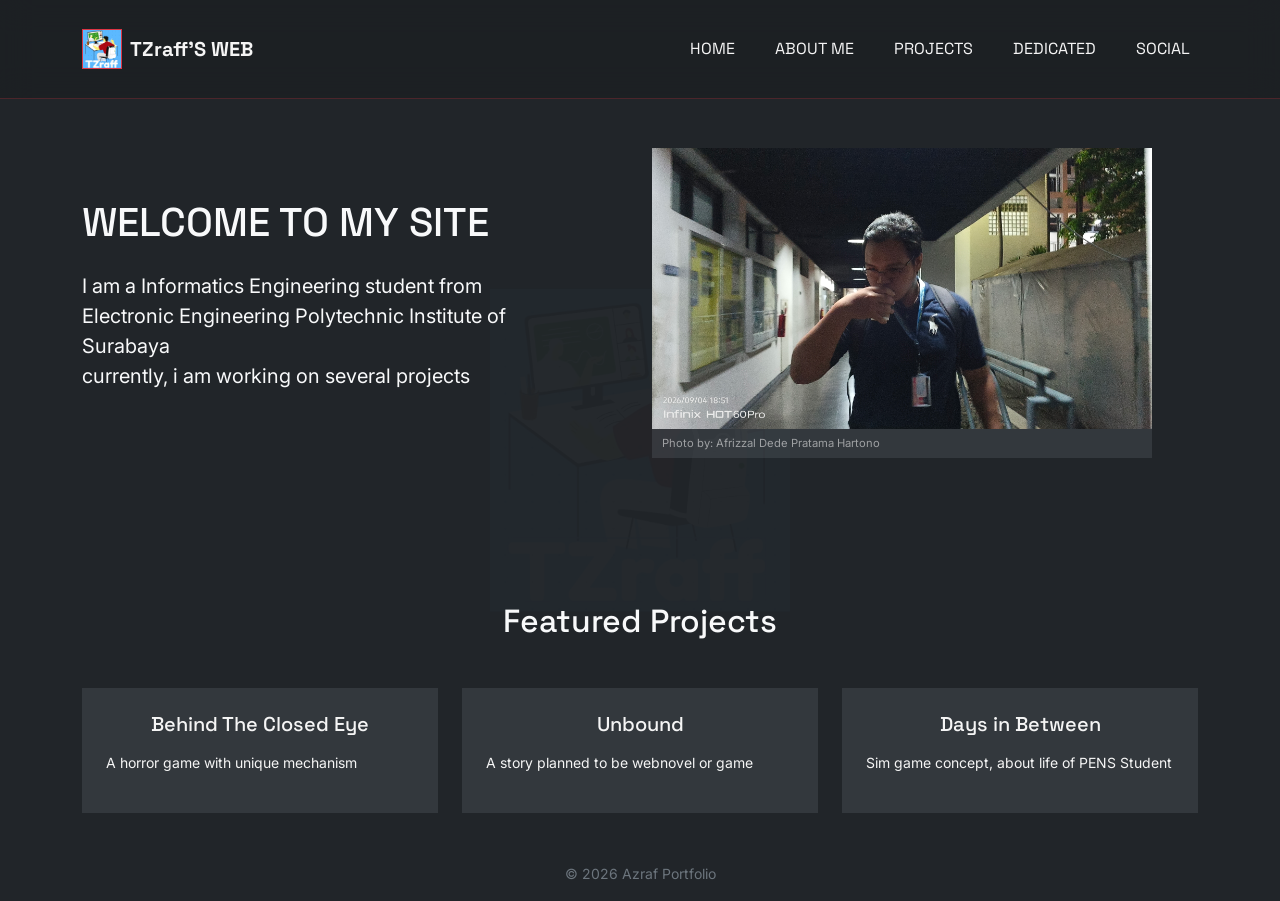
<file: index.html>
<!DOCTYPE html>
<html lang="en">
  <head>
    <meta charset="utf-8">
    <meta name="viewport" content="width=device-width, initial-scale=1">
    <title>Azraf's Website</title>
    <link rel="icon" href="assets/logo TZraff.jpeg">
    <link href="assets/bootstrap-5.3.8-dist/bootstrap-5.3.8-dist/css/bootstrap.min.css" rel="stylesheet">
    <link rel="stylesheet" href="style.css">
    <script src="assets/bootstrap-5.3.8-dist/bootstrap-5.3.8-dist/js/bootstrap.bundle.min.js" defer></script>
    <script src="global.js" defer></script>
  </head>
  <body class="bg-dark text-light">

<!-- background-web -->
<div class="background-web">
    <img src="assets/logo TZraff.jpeg" alt="">
</div>
<!-- BAGIAN KEPALA / NAVIGASI -->
    <header>
<nav class="navbar navbar-expand-lg">
    <div class="container py-3">

        <!-- Logo -->
        <a class="navbar-brand d-flex align-items-center gap-2" href="index.html">
    <img src="assets/logo TZraff.jpeg" alt="TZraff Logo" class="navbar-logo">
    <strong>TZraff'S WEB</strong>
</a>

        <!-- Hamburger -->
        <button class="navbar-toggler" type="button"
                data-bs-toggle="collapse"
                data-bs-target="#navbarMenu"
                aria-controls="navbarMenu"
                aria-expanded="false"
                aria-label="Toggle navigation">
            <span class="navbar-toggler-icon"></span>
        </button>

        <!-- Menu -->
        <div class="collapse navbar-collapse" id="navbarMenu">
            <div class="navbar-nav ms-auto gap-lg-4">
                <a class="nav-link text-uppercase" href="index.html">HOME</a>
                <a class="nav-link text-uppercase" href="about.html">ABOUT ME</a>
                <a class="nav-link text-uppercase" href="projects.html">PROJECTS</a>
                <a class="nav-link text-uppercase" href="dedicated.html">DEDICATED</a>
                <a class="nav-link text-uppercase" href="social.html">SOCIAL</a>
            </div>
        </div>

    </div>
</nav>
    </header>

    <!-- KONTEN UTAMA -->
    <main class="container mt-5">
        
        <!-- BAGIAN HERO (Perkenalan Diri) -->
        <section class="row align-items-center mb-5 pb-5">
            
            <!-- Kolom Teks (Kiri) -->
            <article class="col-md-6 text-center text-md-start pe-md-5">
                <h1 class="mb-4 text-uppercase">WELCOME TO MY SITE</h1>
                <p class="fs-5">
                    I am a Informatics Engineering student from<br>
                    Electronic Engineering Polytechnic Institute of<br>
                    Surabaya<br>
                    currently, i am working on several projects
                </p>
            </article>

            <!-- Kolom Gambar (Kanan) -->
            <aside class="col-md-6">
                <!-- Kotak abu-abu diubah menjadi figure semantik -->
                <figure class="kotak-home bg-secondary bg-opacity-25 justify-content-center align-items-center m-0">
                    <img src="assets/foto-home.jpeg" alt="pria tampan">
                    <figcaption class="photo-caption">Photo by: Afrizzal Dede Pratama Hartono</figcaption>
                </figure>
            </aside>

        </section>

        <!-- BAGIAN PROYEK -->
        <section class="mt-5 pt-5">
            
            <!-- Judul Seksi Proyek (Div wrapper dihapus, kelas dipindah langsung ke h2) -->
            <h2 class="text-center mb-5">Featured Projects</h2>

            <!-- Grid 3 Kolom untuk Kartu Proyek -->
            <div class="row g-4">
                
                <!-- Proyek 1 -->
                <article class="col-md-4">
                    <a class="card bg-secondary bg-opacity-25 h-100 p-4 border-0 rounded-0" href="projects.html#behind-the-closed-eyes">
                        <h3 class="h5 text-center mb-3">Behind The Closed Eye</h3>
                        <p class="small">A horror game with unique mechanism</p>
                    </a>
                </article>

                <!-- Proyek 2 -->
                <article class="col-md-4">
                    <a class="card bg-secondary bg-opacity-25 h-100 p-4 border-0 rounded-0" href="projects.html#unbound--">
                        <h3 class="h5 text-center mb-3">Unbound</h3>
                        <p class="small">A story planned to be webnovel or game</p>
                    </a>
                </article>

                <!-- Proyek 3 -->
                <article class="col-md-4">
                    <a class="card bg-secondary bg-opacity-25 h-100 p-4 border-0 rounded-0" href="projects.html#days-in-between">
                        <h3 class="h5 text-center mb-3">Days in Between</h3>
                        <p class="small">Sim game concept, about life of PENS Student</p>
                    </a>
                </article>

            </div>
        </section>

        <!-- BAGIAN KAKI: (Opsional) Hak Cipta -->
        <footer class="container text-center mt-5 mb-3 text-secondary">
            <small>&copy; 2026 Azraf Portfolio</small>
        </footer>
        
    </main>
    
  </body>
</html>
</file>
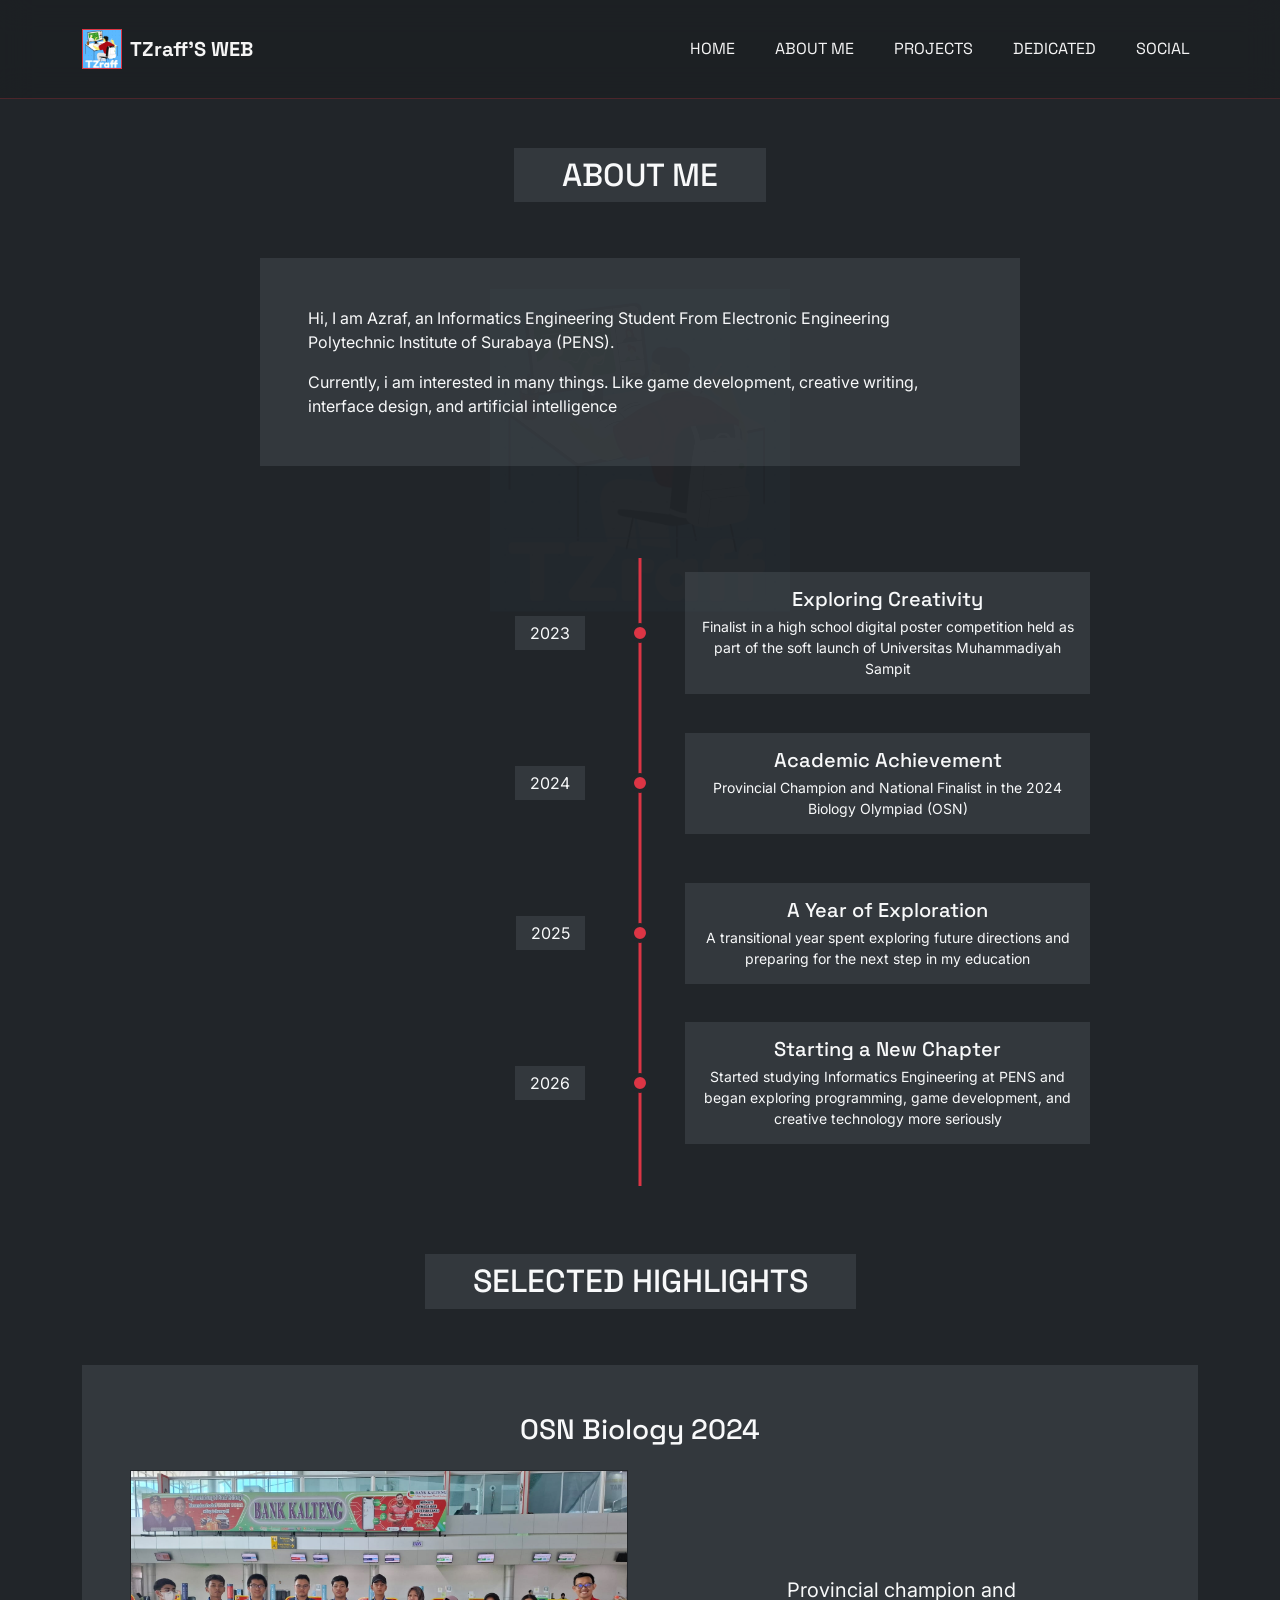
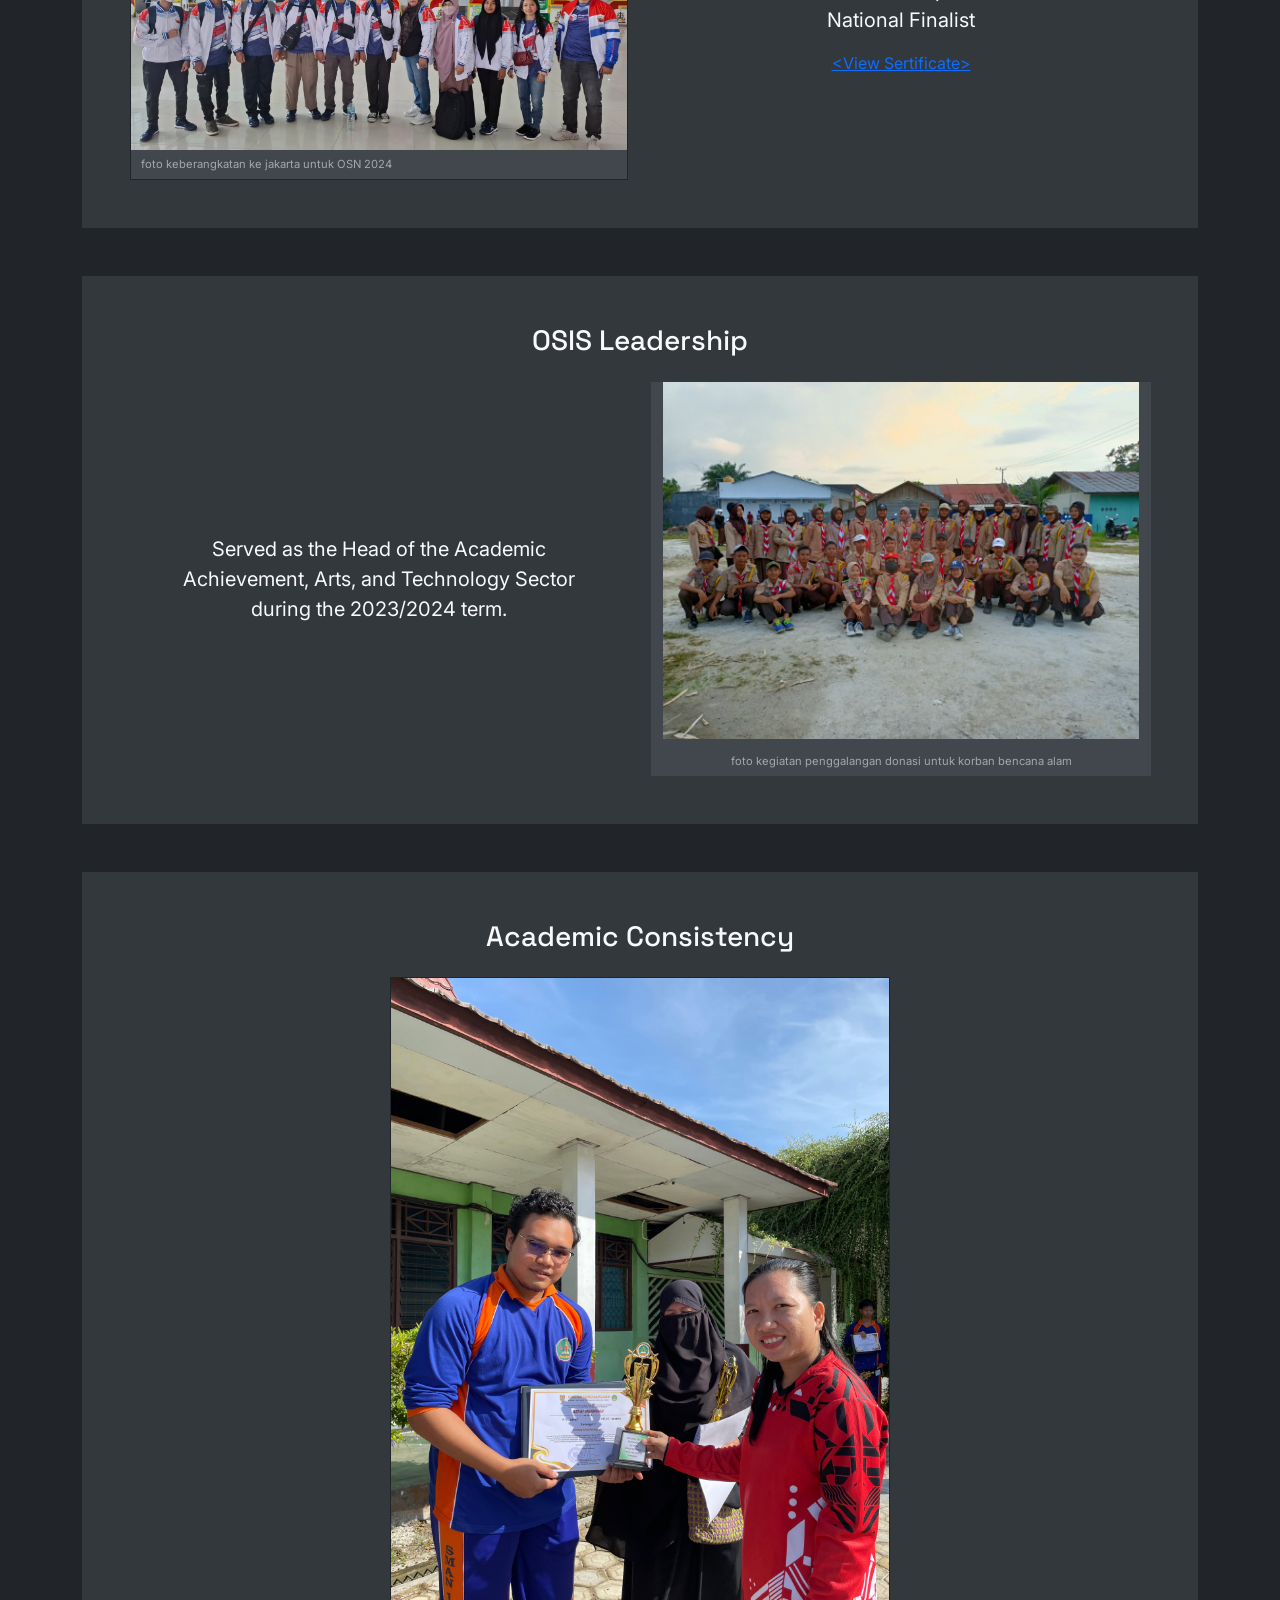
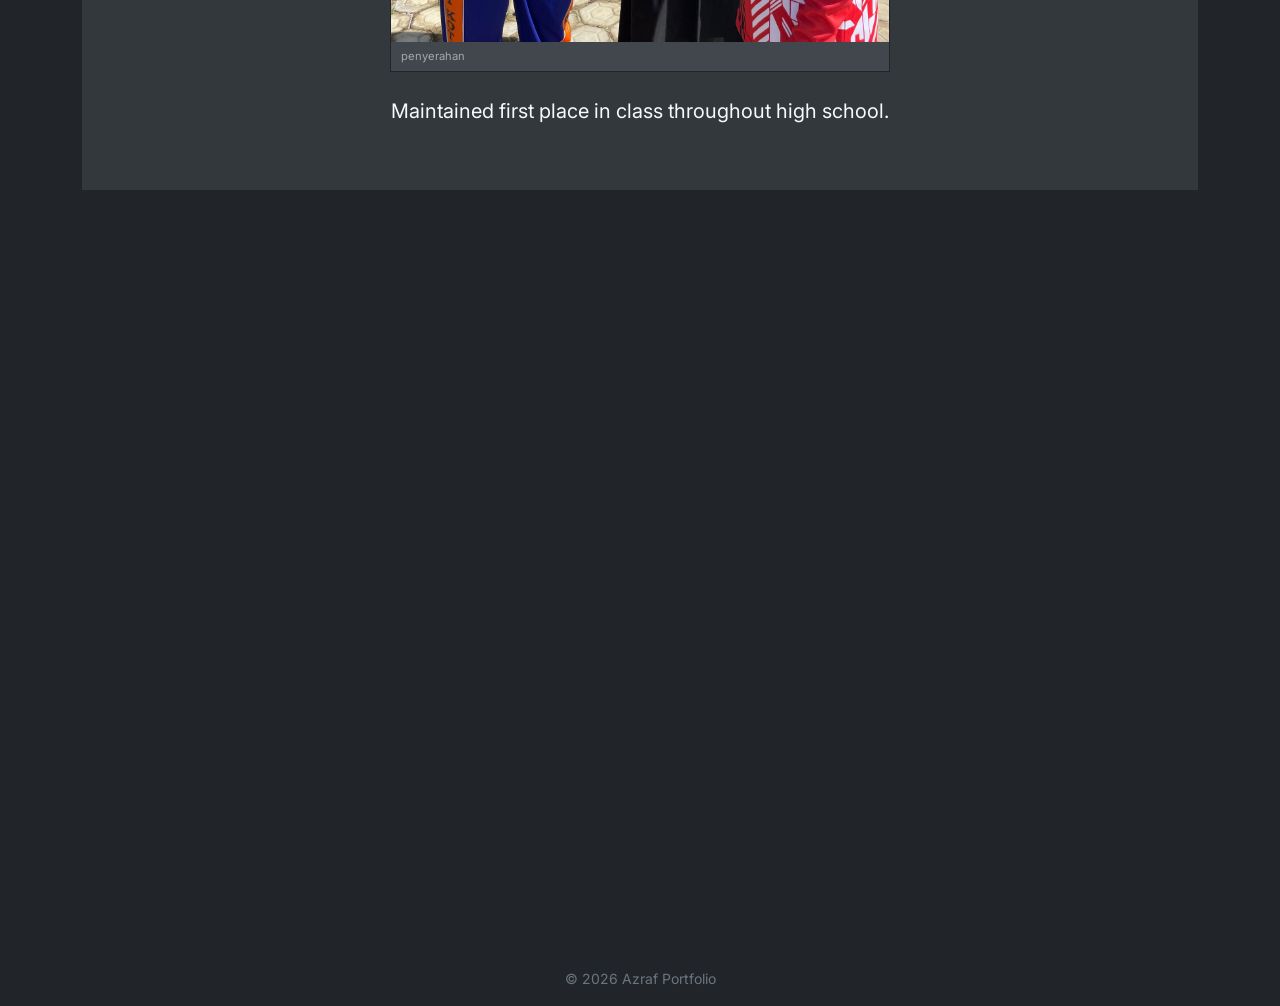
<file: about.html>
<!DOCTYPE html>
<html lang="en">
  <head>
    <meta charset="utf-8">
    <meta name="viewport" content="width=device-width, initial-scale=1">
    <title>About Me - Azraf's Website</title>
    <link rel="icon" href="assets/logo TZraff.jpeg">
    <link href="assets/bootstrap-5.3.8-dist/bootstrap-5.3.8-dist/css/bootstrap.min.css" rel="stylesheet">
    <link rel="stylesheet" href="style.css">
    <script src="assets/bootstrap-5.3.8-dist/bootstrap-5.3.8-dist/js/bootstrap.bundle.min.js" defer></script>
    <script src="global.js" defer></script>
  </head>
  <body class="bg-dark text-light">
<!-- background-web -->
<div class="background-web">
    <img src="assets/logo TZraff.jpeg" alt="">
</div>
    <!-- BAGIAN KEPALA / NAVIGASI -->
    <header>
      <nav class="navbar navbar-expand-lg">
          <div class="container py-3">

              <!-- Logo -->
              <a class="navbar-brand d-flex align-items-center gap-2" href="index.html">
    <img src="assets/logo TZraff.jpeg" alt="TZraff Logo" class="navbar-logo">
    <strong>TZraff'S WEB</strong>
</a>

              <!-- Hamburger -->
              <button class="navbar-toggler" type="button"
                      data-bs-toggle="collapse"
                      data-bs-target="#navbarMenu"
                      aria-controls="navbarMenu"
                      aria-expanded="false"
                      aria-label="Toggle navigation">
                  <span class="navbar-toggler-icon"></span>
              </button>

              <!-- Menu -->
              <div class="collapse navbar-collapse" id="navbarMenu">
                  <div class="navbar-nav ms-auto gap-lg-4">
                      <a class="nav-link text-uppercase" href="index.html">HOME</a>
                      <a class="nav-link text-uppercase" href="about.html">ABOUT ME</a>
                      <a class="nav-link text-uppercase" href="projects.html">PROJECTS</a>
                      <a class="nav-link text-uppercase" href="dedicated.html">DEDICATED</a>
                      
                      <a class="nav-link text-uppercase" href="social.html">SOCIAL</a>
                  </div>
              </div>

          </div>
      </nav>
    </header>

    <!-- KONTEN UTAMA -->
    <main class="container mt-5">
        
        <!-- JUDUL ABOUT ME -->
        <div class="text-center mb-5">
            <h2 class="d-inline-block bg-secondary bg-opacity-25 py-2 px-5 text-uppercase">ABOUT ME</h2>
        </div>

        <!-- TEKS PENGANTAR -->
        <section class="row justify-content-center mb-5 pb-4">
            <article class="col-md-8 bg-secondary bg-opacity-25 p-4 p-md-5">
                <p>Hi, I am Azraf, an Informatics Engineering Student From Electronic Engineering Polytechnic Institute of Surabaya (PENS).</p>
                <p class="mb-0">Currently, i am interested in many things. Like game development, creative writing, interface design, and artificial intelligence</p>
            </article>
        </section>

<!-- TIMELINE PERJALANAN -->
<section class="timeline mb-5 pb-5 mx-auto">

    <!-- Garis utama timeline -->
    <div class="timeline-track"></div>

    <!-- Tahun 2023 -->
    <article class="timeline-item">
        <div class="timeline-year">
            <span>2023</span>
        </div>

        <div class="timeline-marker">
            <div class="timeline-dot"></div>
        </div>

        <div class="timeline-content">
            <h5>Exploring Creativity</h5>
            <p>
                Finalist in a high school digital poster competition held
                as part of the soft launch of Universitas Muhammadiyah Sampit
            </p>
        </div>
    </article>

    <!-- Tahun 2024 -->
    <article class="timeline-item">
        <div class="timeline-year">
            <span>2024</span>
        </div>

        <div class="timeline-marker">
            <div class="timeline-dot"></div>
        </div>

        <div class="timeline-content">
            <h5>Academic Achievement</h5>
            <p>
                Provincial Champion and National Finalist in the
                2024 Biology Olympiad (OSN)
            </p>
        </div>
    </article>

    <!-- Tahun 2025 -->
    <article class="timeline-item">
        <div class="timeline-year">
            <span>2025</span>
        </div>

        <div class="timeline-marker">
            <div class="timeline-dot"></div>
        </div>

        <div class="timeline-content">
            <h5>A Year of Exploration</h5>
            <p>
                A transitional year spent exploring future directions
                and preparing for the next step in my education
            </p>
        </div>
    </article>

    <!-- Tahun 2026 -->
    <article class="timeline-item">
        <div class="timeline-year">
            <span>2026</span>
        </div>

        <div class="timeline-marker">
            <div class="timeline-dot"></div>
        </div>

        <div class="timeline-content">
            <h5>Starting a New Chapter</h5>
            <p>
                Started studying Informatics Engineering at PENS and began
                exploring programming, game development, and creative
                technology more seriously
            </p>
        </div>
    </article>

</section>

        <!-- JUDUL SELECTED HIGHLIGHTS -->
        <div class="text-center mb-5">
            <h2 class="d-inline-block bg-secondary bg-opacity-25 py-2 px-5 text-uppercase">Selected Highlights</h2>
        </div>

        <!-- HIGHLIGHT 1: OSN Biology 2024 -->
        <section class="bg-secondary bg-opacity-25 p-4 p-md-5 mb-5">
            <h3 class="text-center mb-4">OSN Biology 2024</h3>
            <div class="row align-items-center">
                <div class="col-md-6 mb-4 mb-md-0">
                    <!-- Kotak placeholder diubah menjadi figure semantik -->
                    <figure class="kotak-home border border-dark w-100 m-0">
                        <img src="assets/osn.jpg" alt="foto keberangkatan ke jakarta untuk OSN 2024">
                        <figcaption class="photo-caption">foto keberangkatan ke jakarta untuk OSN 2024</figcaption>
                    </figure>
                </div>
                <div class="col-md-6 text-center">
                    <p class="fs-5">Provincial champion and<br>National Finalist</p>
                    <a class="mt-5 pt-4" href="assets/Salinan piagam azraf Muammar osnp biologi 2024.pdf" target="_blank">&lt;View Sertificate&gt;</a>
                </div>
            </div>
        </section>

        <!-- HIGHLIGHT 2: OSIS Leadership -->
        <section class="bg-secondary bg-opacity-25 p-4 p-md-5 mb-5">
            <h3 class="text-center mb-4">OSIS Leadership</h3>
            <div class="row align-items-stretch">
                
                <!-- KOLOM TEKS -->
                <div class="col-md-6 order-2 order-md-1 px-md-5 mt-4 mt-md-0 kolom-teks-tengah">
                    <p class="fs-5 m-0">Served as the Head of the Academic Achievement, Arts, and Technology Sector during the 2023/2024 term.</p>
                </div>
                
                <!-- KOLOM GAMBAR (Diubah ke figure semantik) -->
                <div class="kotak-home col-md-6 order-1 order-md-2">
                    <figure class="border border-dark w-100 p-2 bg-white m-0">
                        <img src="assets/osis.jpeg" alt="foto kegiatan penggalangan donasi untuk korban bencana alam">
                        <figcaption class="photo-caption m-0 mt-2 text-center">foto kegiatan penggalangan donasi untuk korban bencana alam</figcaption>
                    </figure>
                </div>

            </div>
        </section>

        <!-- HIGHLIGHT 3: Academic Consistency -->
        <section class="bg-secondary bg-opacity-25 p-4 p-md-5 mb-5 text-center">
            <h3 class="mb-4">Academic Consistency</h3>
            <figure class="kotak-home border border-dark mx-auto mb-4 m-0">
                <img src="assets/academic.jpg" alt="penyerahan">
                <figcaption class="photo-caption">penyerahan</figcaption>
            </figure>
            <p class="fs-5">Maintained first place in class throughout high school.</p>
        </section>

        <!-- HIGHLIGHT 4: Digital Poster -->
        <section class="bg-secondary bg-opacity-25 p-4 p-md-5 mb-5">
            <h3 class="text-center mb-4">Digital Poster</h3>
            <div class="row align-items-center">
                <div class="col-md-6 order-2 order-md-1 text-center px-md-5 mt-4 mt-md-0">
                    <p class="fs-5">Finalist in a high school digital poster competition held for the soft launch of Universitas Muhammadiyah Sampit.</p>
                </div>
                <div class="col-md-6 order-1 order-md-2">
                    <figure class="kotak-home border border-dark w-100 m-0">
                       <img src="assets/digital poster.webp" alt="hasil karya poster">
                       <figcaption class="photo-caption">hasil karya poster</figcaption>
                    </figure>
                </div>
            </div>
        </section>

    </main>

    <!-- BAGIAN KAKI: (Opsional) Hak Cipta -->
    <footer class="container text-center mt-5 mb-3 text-secondary">
        <small>&copy; 2026 Azraf Portfolio</small>
    </footer>

    
  </body>
</html>
</file>
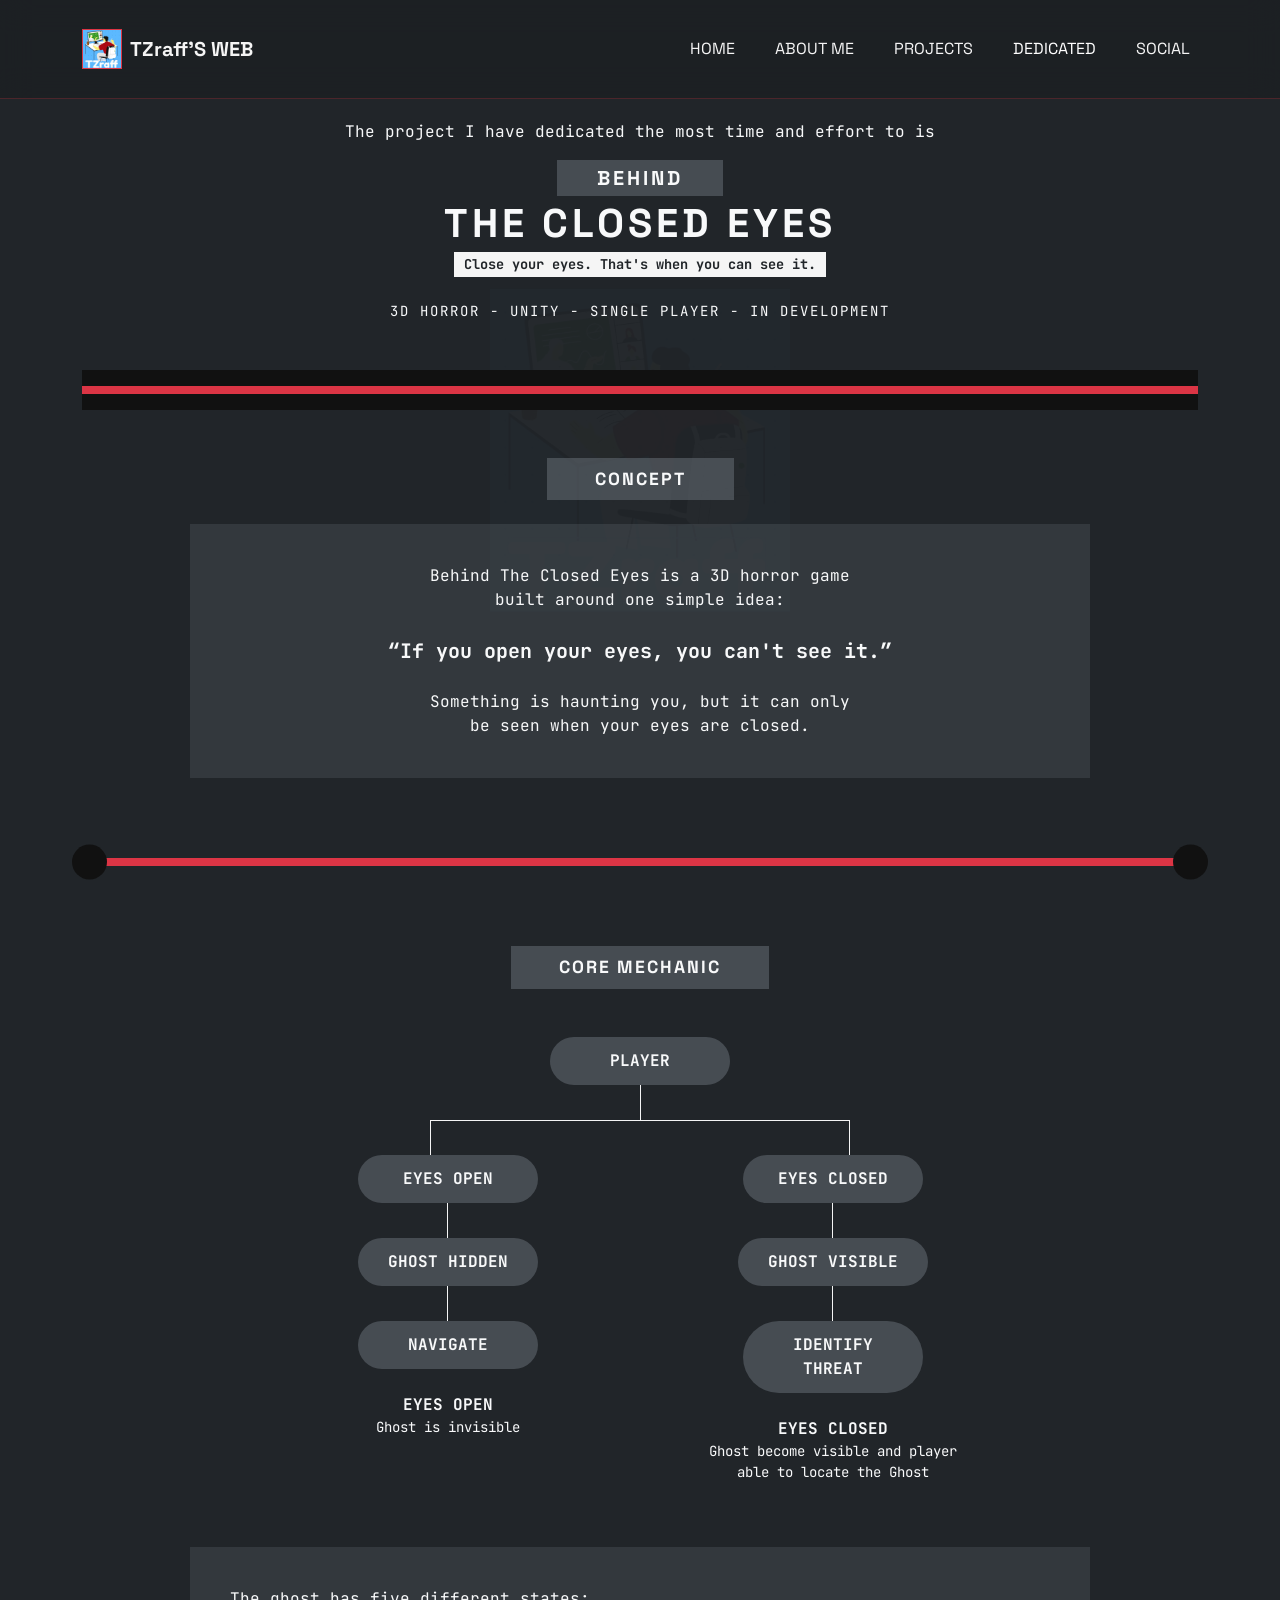
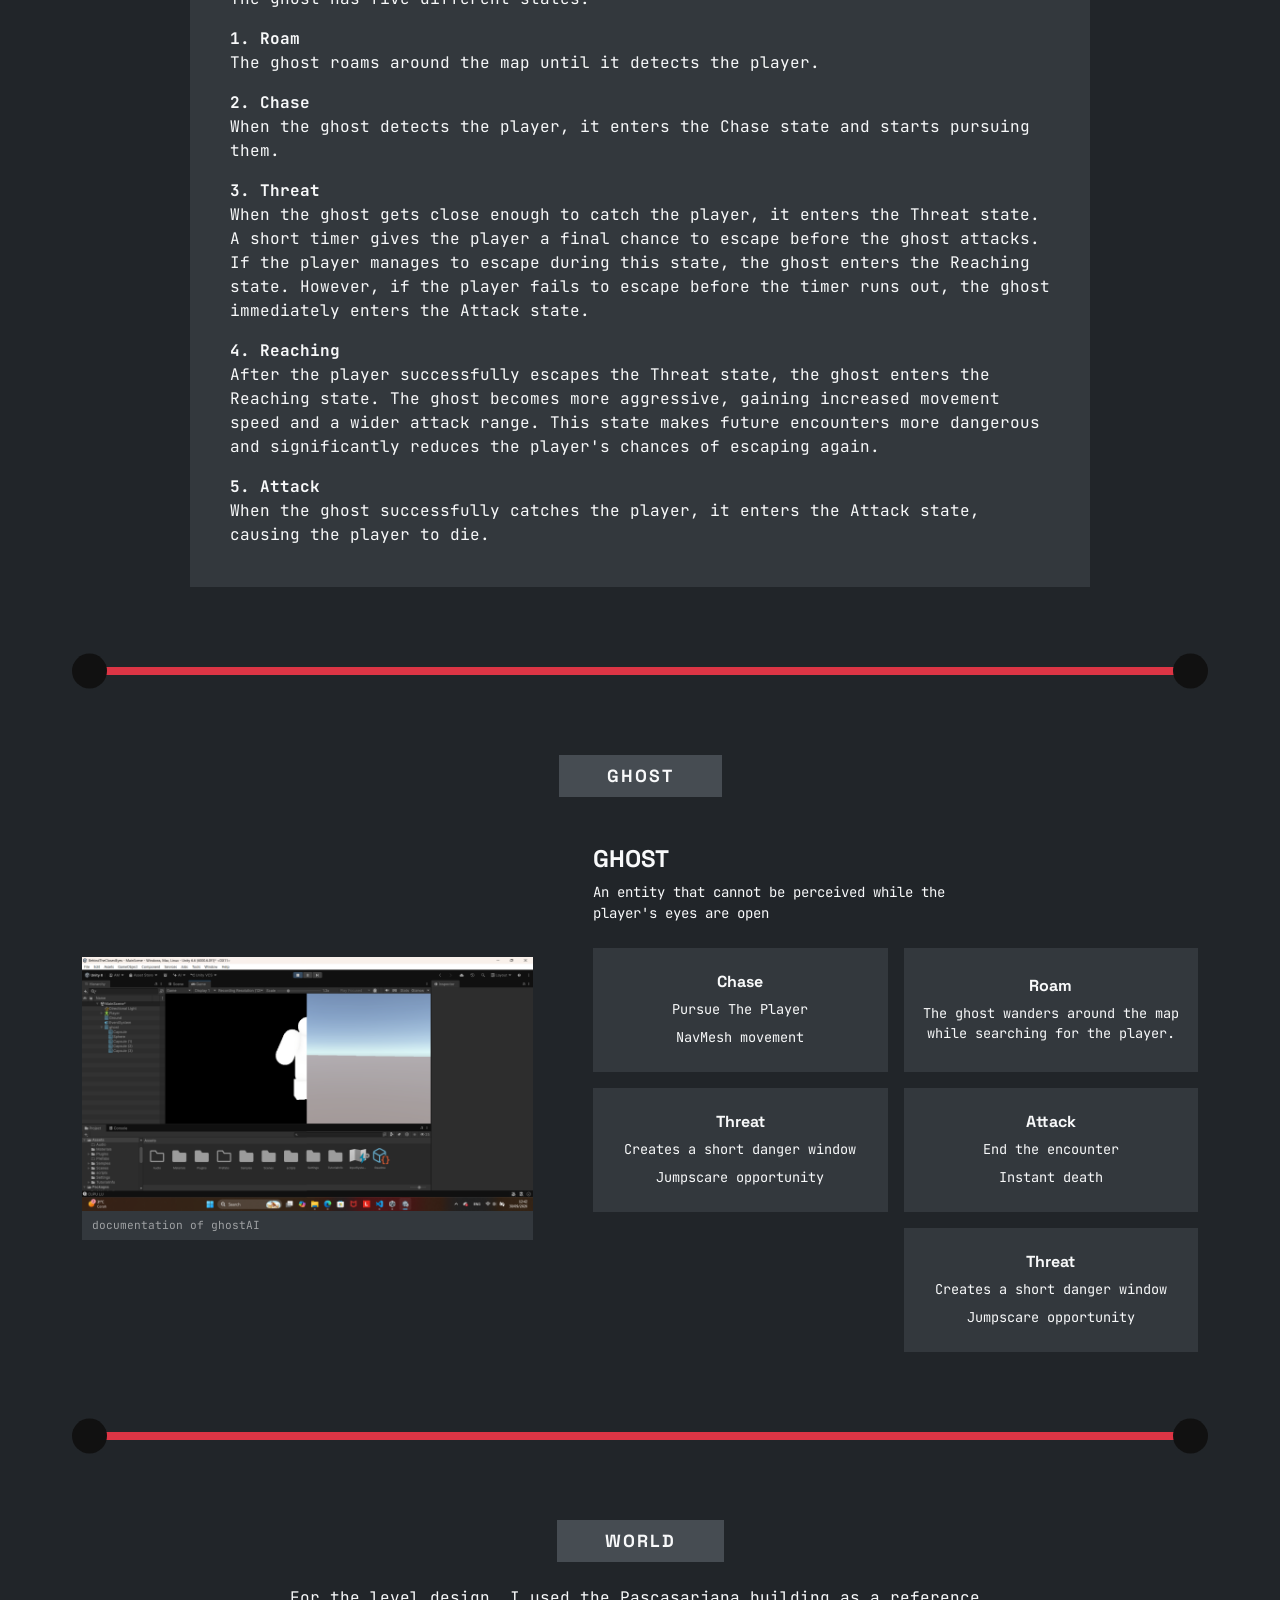
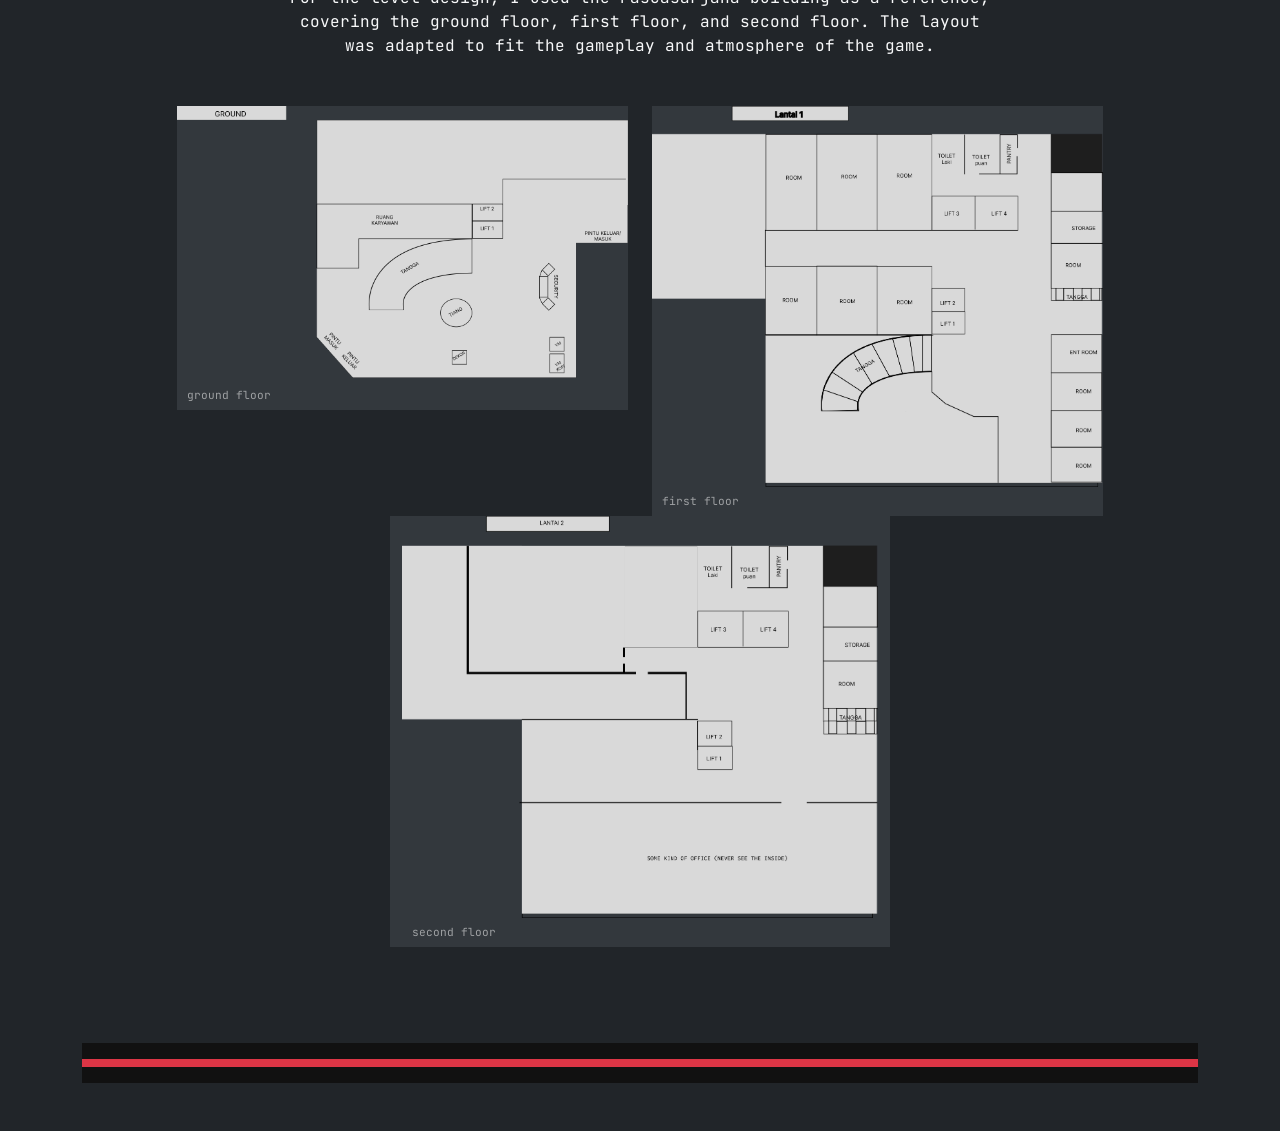
<file: dedicated.html>
<!DOCTYPE html>
<html lang="en">
<head>
    <meta charset="utf-8">
    <meta name="viewport" content="width=device-width, initial-scale=1">
    <title>The Closed Eyes - Project</title>
    <link rel="icon" href="assets/logo TZraff.jpeg">
    <link href="assets/bootstrap-5.3.8-dist/bootstrap-5.3.8-dist/css/bootstrap.min.css" rel="stylesheet">
    <link rel="stylesheet" href="style.css">
    <script src="assets/bootstrap-5.3.8-dist/bootstrap-5.3.8-dist/js/bootstrap.bundle.min.js" defer></script>
    <script src="global.js" defer></script>
</head>
<body class="bg-dark text-light page-monospace">
    <!-- background-web -->
<div class="background-web">
    <img src="assets/logo TZraff.jpeg" alt="">
</div>
    <!-- BAGIAN KEPALA / NAVIGASI -->
    <header>
        <nav class="navbar navbar-expand-lg">
            <div class="container py-3">
                <a class="navbar-brand d-flex align-items-center gap-2" href="index.html">
    <img src="assets/logo TZraff.jpeg" alt="TZraff Logo" class="navbar-logo">
    <strong>TZraff'S WEB</strong>
</a>
                <button class="navbar-toggler" type="button" data-bs-toggle="collapse" data-bs-target="#navbarMenu" aria-controls="navbarMenu" aria-expanded="false" aria-label="Toggle navigation">
                    <span class="navbar-toggler-icon"></span>
                </button>
                <div class="collapse navbar-collapse" id="navbarMenu">
                    <div class="navbar-nav ms-auto gap-lg-4">
                        <a class="nav-link text-uppercase" href="index.html">HOME</a>
                        <a class="nav-link text-uppercase" href="about.html">ABOUT ME</a>
                        <a class="nav-link text-uppercase" href="projects.html">PROJECTS</a>
                        <a class="nav-link text-uppercase active" href="dedicated.html">DEDICATED</a>
                        
                        <a class="nav-link text-uppercase" href="social.html">SOCIAL</a>
                    </div>
                </div>
            </div>
        </nav>
    </header>

    <!-- KONTEN UTAMA -->
    <main class="container mt-5 pt-5 text-center">
        
        <!-- INTRO SECTION -->
        <section class="mt-4 mb-5">
            <p class="mb-3">The project I have dedicated the most time and effort to is</p>
            <div class="title-box-gray">BEHIND</div>
            <h1 class="game-title mt-1 mb-0">THE CLOSED EYES</h1>
            <div class="subtitle-box-inverted mt-1 mb-4">
                Close your eyes. That's when you can see it.
            </div>
            <p class="small text-uppercase tracking-wide">
                3D HORROR - UNITY - SINGLE PLAYER - IN DEVELOPMENT
            </p>
        </section>

        <!-- DIVIDER THICK -->
        <div class="divider-thick"></div>

        <!-- CONCEPT SECTION -->
        <section class="my-5">
            <div class="mb-4">
                <span class="heading-box">CONCEPT</span>
            </div>
            <div class="content-box-gray mx-auto">
                <p class="mb-4">Behind The Closed Eyes is a 3D horror game<br>built around one simple idea:</p>
                <p class="fs-5 fw-bold mb-4">“If you open your eyes, you can't see it.”</p>
                <p class="mb-0">Something is haunting you, but it can only<br>be seen when your eyes are closed.</p>
            </div>
        </section>

        <!-- DIVIDER BARBELL -->
        <div class="divider-barbell"></div>

        <!-- CORE MECHANIC SECTION -->
        <section class="my-5">
            <div class="mb-5">
                <span class="heading-box">CORE MECHANIC</span>
            </div>

            <!-- Flowchart -->
            <div class="flowchart-wrapper mx-auto mb-5">
                <div class="d-flex flex-column align-items-center">
                    <div class="flowchart-pill">PLAYER</div>
                    <div class="flowchart-line-vertical"></div>
                    
                    <div class="flowchart-line-horizontal d-flex justify-content-between">
                        <div class="flowchart-line-vertical-drop"></div>
                        <div class="flowchart-line-vertical-drop"></div>
                    </div>
                    
                    <div class="w-100 d-flex justify-content-between flowchart-branches">
                        <!-- Left Branch -->
                        <div class="d-flex flex-column align-items-center flowchart-branch">
                            <div class="flowchart-pill">EYES OPEN</div>
                            <div class="flowchart-line-vertical"></div>
                            <div class="flowchart-pill">GHOST HIDDEN</div>
                            <div class="flowchart-line-vertical"></div>
                            <div class="flowchart-pill">NAVIGATE</div>
                            <div class="mt-4 fw-bold">EYES OPEN</div>
                            <p class="small text-center">Ghost is invisible</p>
                        </div>

                        <!-- Right Branch -->
                        <div class="d-flex flex-column align-items-center flowchart-branch">
                            <div class="flowchart-pill">EYES CLOSED</div>
                            <div class="flowchart-line-vertical"></div>
                            <div class="flowchart-pill">GHOST VISIBLE</div>
                            <div class="flowchart-line-vertical"></div>
                            <div class="flowchart-pill">IDENTIFY<br>THREAT</div>
                            <div class="mt-4 fw-bold">EYES CLOSED</div>
                            <p class="small text-center">Ghost become visible and player<br>able to locate the Ghost</p>
                        </div>
                    </div>
                </div>
            </div>

            <!-- States Text Box -->
            <div class="content-box-gray mx-auto text-start">
                <p>The ghost has five different states:</p>
                
                <p><strong>1. Roam</strong><br>
                The ghost roams around the map until it detects the player.</p>
                
                <p><strong>2. Chase</strong><br>
                When the ghost detects the player, it enters the Chase state and starts pursuing them.</p>
                
                <p><strong>3. Threat</strong><br>
                When the ghost gets close enough to catch the player, it enters the Threat state. A short timer gives the player a final chance to escape before the ghost attacks. If the player manages to escape during this state, the ghost enters the Reaching state. However, if the player fails to escape before the timer runs out, the ghost immediately enters the Attack state.</p>
                
                <p><strong>4. Reaching</strong><br>
                After the player successfully escapes the Threat state, the ghost enters the Reaching state. The ghost becomes more aggressive, gaining increased movement speed and a wider attack range. This state makes future encounters more dangerous and significantly reduces the player's chances of escaping again.</p>
                
                <p class="mb-0"><strong>5. Attack</strong><br>
                When the ghost successfully catches the player, it enters the Attack state, causing the player to die.</p>
            </div>
        </section>

        <!-- DIVIDER BARBELL -->
        <div class="divider-barbell"></div>

        <!-- GHOST SECTION -->
        <section class="my-5">
            <div class="mb-5">
                <span class="heading-box">GHOST</span>
            </div>
            
            <div class="row align-items-center mb-4 text-start">
                <!-- Left Image Placeholder -->
                <div class="col-md-5 mb-4 mb-md-0">
                    <div class="kotak-home">
                        <img src="assets/doucbehind.png" alt="on process">
                        <p class="photo-caption">documentation of ghostAI</p>
                    </div>
                </div>
                
                <!-- Right Content -->
                <div class="col-md-7 ps-md-5">
                    <div class="text-center text-md-start mb-4">
                        <h4 class="fw-bold mb-2">GHOST</h4>
                        <p class="small">An entity that cannot be perceived while the<br>player's eyes are open</p>
                    </div>
                    
                    <div class="row g-3">
                        <div class="col-6">
                            <div class="info-card">
                                <h5>Chase</h5>
                                <p>Pursue The Player</p>
                                <p class="mt-2">NavMesh movement</p>
                            </div>
                        </div>
                        <div class="col-6">
                            <div class="info-card">
                                <h5>Roam</h5>
                                <p>The ghost wanders around the map while searching for the player.</p>
                            </div>
                        </div>
                        <div class="col-6">
                            <div class="info-card">
                                <h5>Threat</h5>
                                <p>Creates a short danger window</p>
                                <p class="mt-2">Jumpscare opportunity</p>
                            </div>
                        </div>
                        <div class="col-6">
                            <div class="info-card">
                                <h5>Attack</h5>
                                <p>End the encounter</p>
                                <p class="mt-2">Instant death</p>
                            </div>
                        </div>
                        <!-- Extra box meniru gambar -->
                        <div class="col-6 offset-6">
                            <div class="info-card">
                                <h5>Threat</h5>
                                <p>Creates a short danger window</p>
                                <p class="mt-2">Jumpscare opportunity</p>
                            </div>
                        </div>
                    </div>
                </div>
            </div>
        </section>

        <!-- DIVIDER BARBELL -->
        <div class="divider-barbell"></div>

        <!-- WORLD SECTION -->
        <section class="my-5 pb-5">
            <div class="mb-4">
                <span class="heading-box">WORLD</span>
            </div>
            
            <div class="mx-auto text-center mb-5" style="max-width: 700px;">
                <p>For the level design, I used the Pascasarjana building as a reference, covering the ground floor, first floor, and second floor. The layout was adapted to fit the gameplay and atmosphere of the game.</p>
            </div>

            <div class="row g-4 justify-content-center">
                <div class="col-md-5">
                    <div class="kotak-home">
                        <img src="assets/Frame 2.png" alt="ground floor">
                        <p class="photo-caption">ground floor</p>
                    </div>
                </div>
                <div class="col-md-5">
                    <div class="kotak-home">
                        <img src="assets/Frame 1.png" alt="ground floor">
                        <p class="photo-caption">first floor</p>
                    </div>
                </div>
                     <div class="kotak-home">
                        <img src="assets/Frame 4.png" alt="ground floor">
                        <p class="photo-caption">second floor</p>
                    </div>
                </div>
            </div>
        </section>

        <!-- DIVIDER THICK BOTTOM -->
 
        <div class="divider-thick mb-5 mt-2"></div>

    </main>
    
    
</body>
</html>
</file>
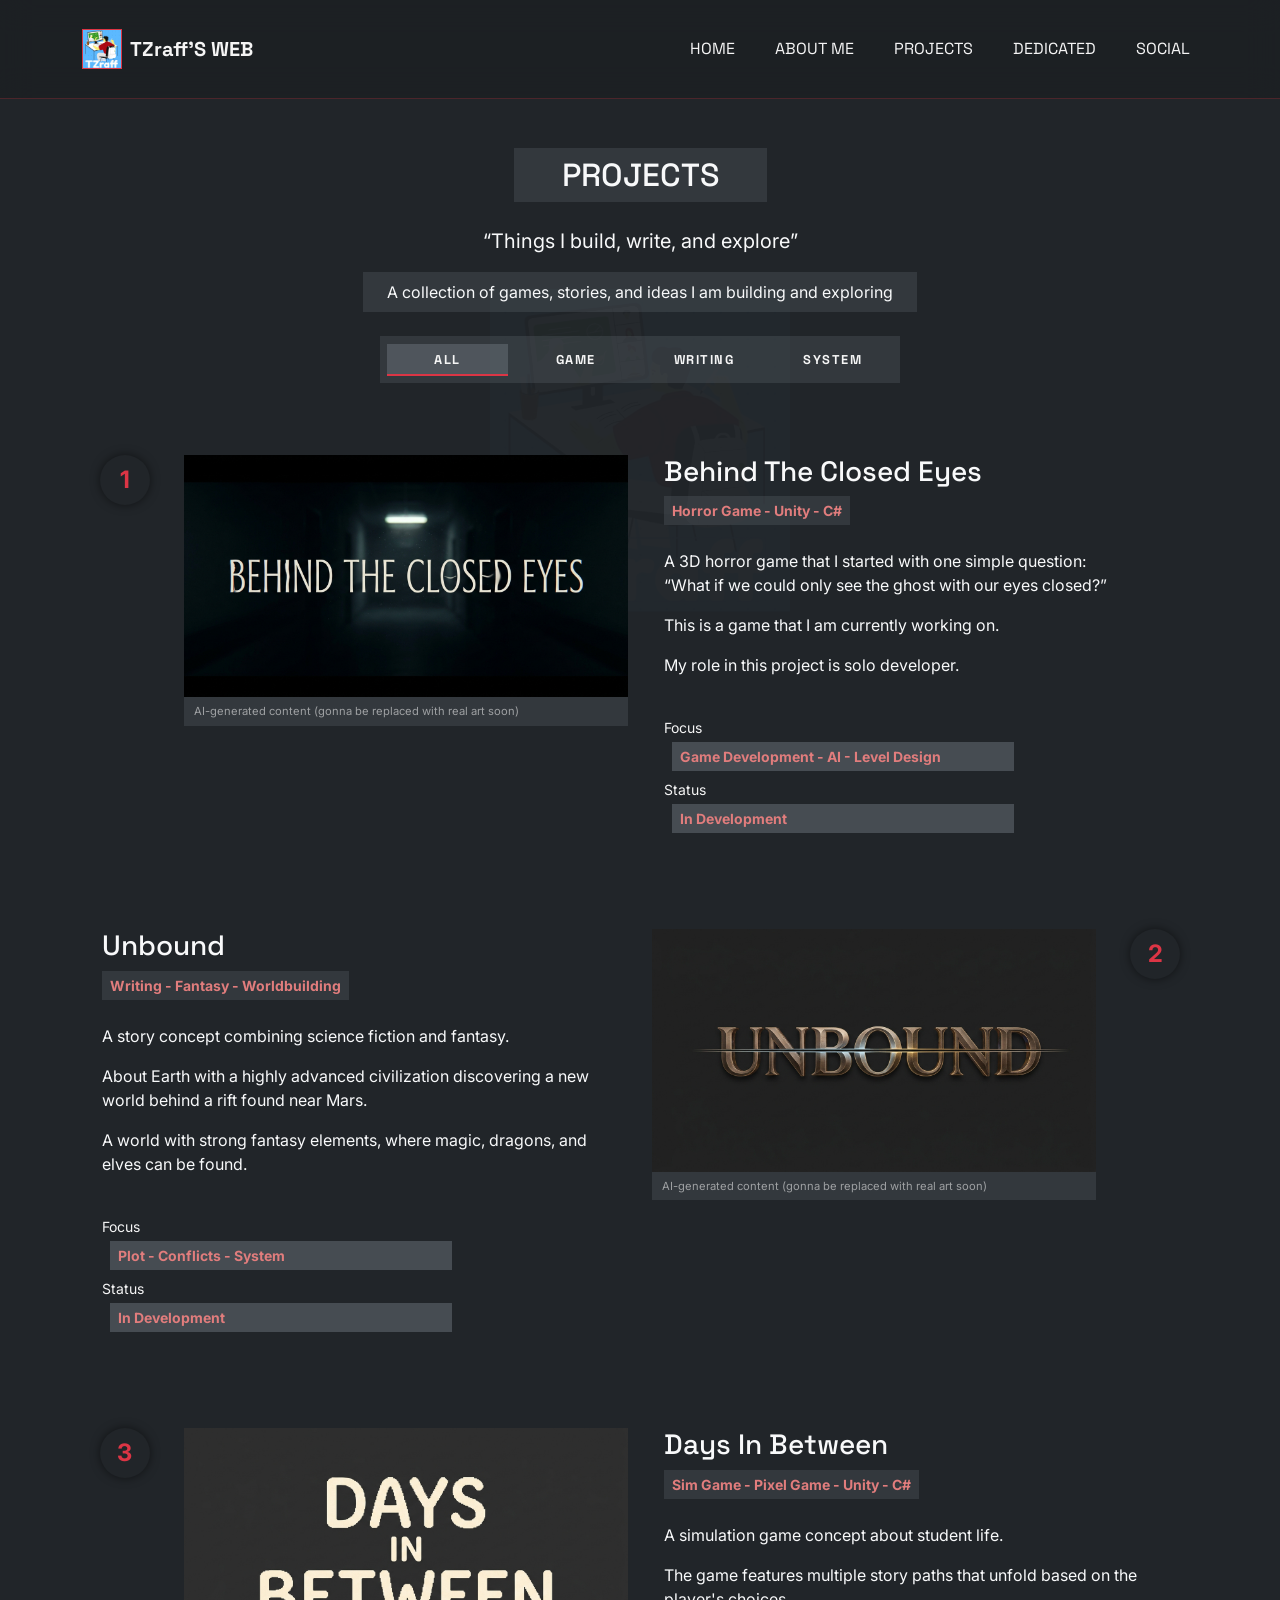
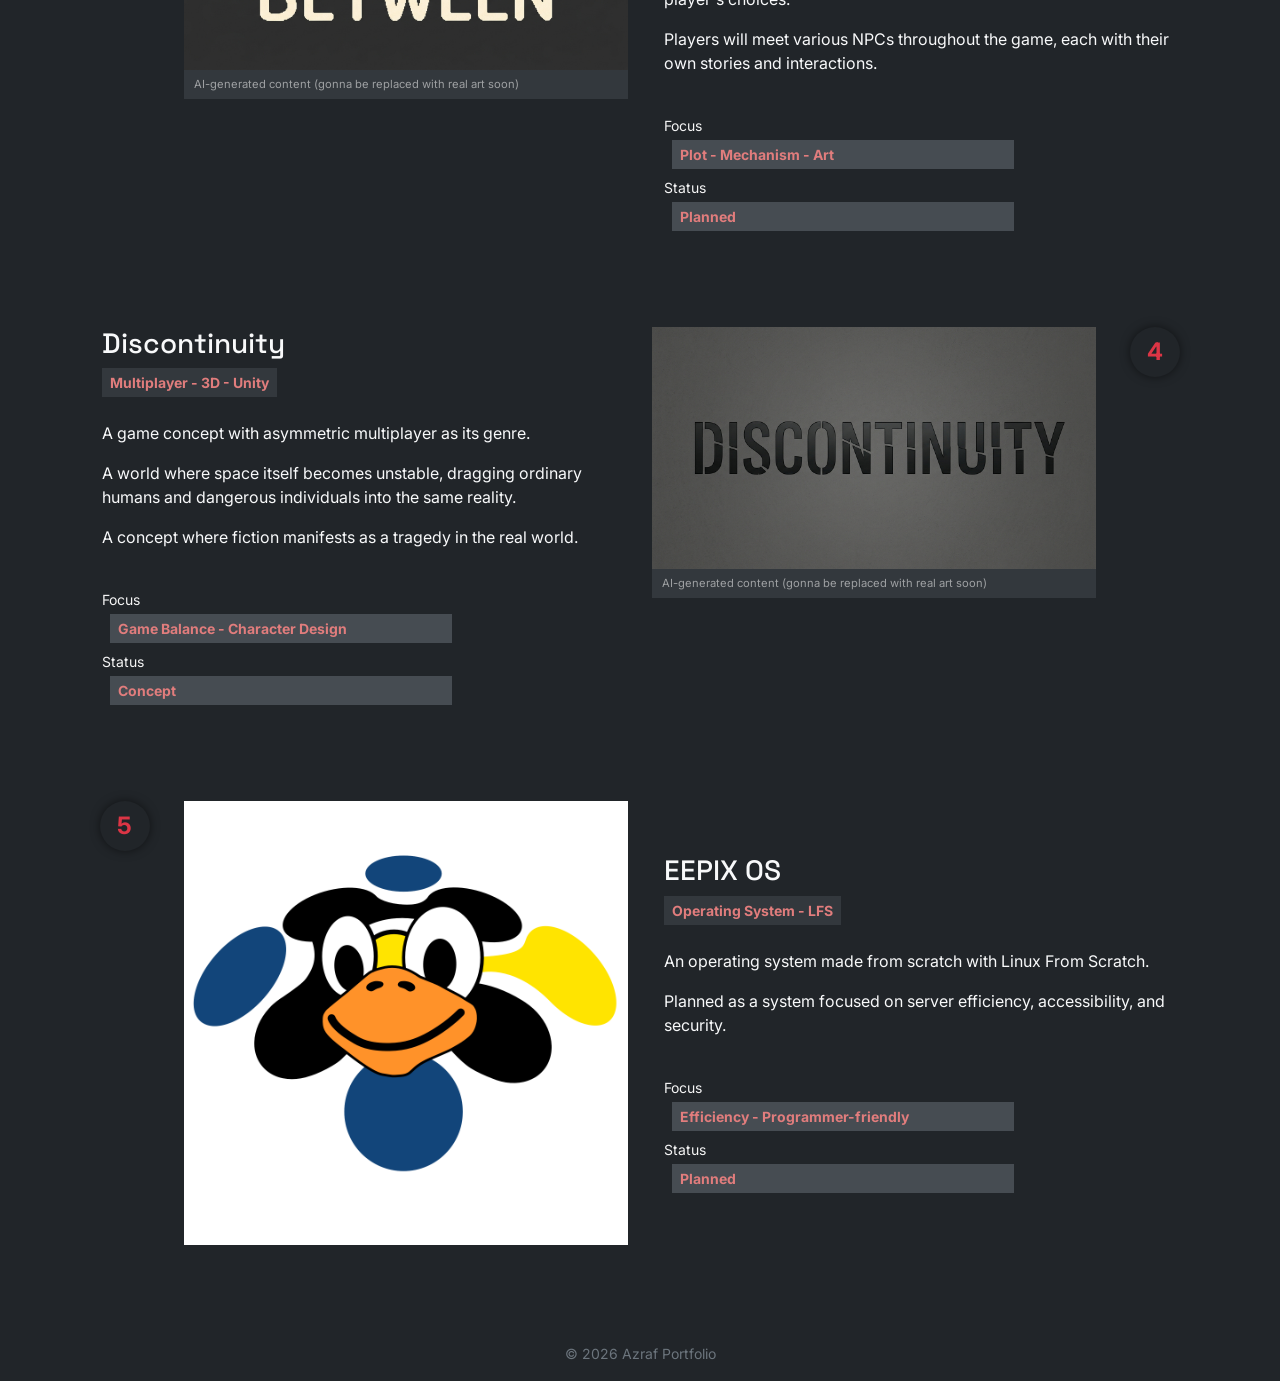
<file: projects.html>
<!DOCTYPE html>
<html lang="en">
  <head>
    <meta charset="utf-8">
    <meta name="viewport" content="width=device-width, initial-scale=1">
    <title>Projects - Azraf's Website</title>

    <link rel="icon" href="assets/logo TZraff.jpeg">
    <link href="assets/bootstrap-5.3.8-dist/bootstrap-5.3.8-dist/css/bootstrap.min.css" rel="stylesheet">
    <link rel="stylesheet" href="style.css">
    <script src="assets/bootstrap-5.3.8-dist/bootstrap-5.3.8-dist/js/bootstrap.bundle.min.js" defer></script>
    <script src="global.js" defer></script>
  </head>

  <body class="bg-dark text-light">
<!-- background-web -->
<div class="background-web">
    <img src="assets/logo TZraff.jpeg" alt="">
</div>
    <!-- BAGIAN KEPALA / NAVIGASI -->
    <header>
      <nav class="navbar navbar-expand-lg">
        <div class="container py-3">

          <!-- Logo -->
          <a class="navbar-brand d-flex align-items-center gap-2" href="index.html">
    <img src="assets/logo TZraff.jpeg" alt="TZraff Logo" class="navbar-logo">
    <strong>TZraff'S WEB</strong>
</a>

          <!-- Hamburger -->
          <button class="navbar-toggler"
                  type="button"
                  data-bs-toggle="collapse"
                  data-bs-target="#navbarMenu"
                  aria-controls="navbarMenu"
                  aria-expanded="false"
                  aria-label="Toggle navigation">
            <span class="navbar-toggler-icon"></span>
          </button>

          <!-- Menu -->
          <div class="collapse navbar-collapse" id="navbarMenu">
            <div class="navbar-nav ms-auto gap-lg-4">
              <a class="nav-link text-uppercase" href="index.html">HOME</a>
              <a class="nav-link text-uppercase" href="about.html">ABOUT ME</a>
              <a class="nav-link text-uppercase" href="projects.html">PROJECTS</a>
              <a class="nav-link text-uppercase" href="dedicated.html">DEDICATED</a>
              <a class="nav-link text-uppercase" href="social.html">SOCIAL</a>
            </div>
          </div>

        </div>
      </nav>
    </header>


    <!-- KONTEN UTAMA -->
    <main class="container mt-5">

      <!-- JUDUL PROJECTS -->
      <section class="projects-header text-center mb-5">
        <h2 class="projects-title bg-secondary bg-opacity-25 py-2 px-5 text-uppercase mb-4">
          PROJECTS
        </h2>

        <p class="mb-3 fs-5">
          “Things I build, write, and explore”
        </p>

        <div class="projects-description bg-secondary bg-opacity-25 py-2 px-4">
          A collection of games, stories, and ideas I am building and exploring
        </div>

        <div class="project-filter d-flex flex-wrap justify-content-center gap-2 mt-4" id="filter-proyek">
          <button type="button" class="filter-btn aktif" data-filter="all">All</button>
          <button type="button" class="filter-btn" data-filter="game">Game</button>
          <button type="button" class="filter-btn" data-filter="writing">Writing</button>
          <button type="button" class="filter-btn" data-filter="system">System</button>
        </div>
        <p id="hasil-filter" class="text-center text-secondary mt-3 mb-0"></p>
      </section>


      <!-- DAFTAR PROJECT -->
      <div class="projects-list mt-5 pt-4">


        <!-- PROJECT 1: BEHIND THE CLOSED EYES -->
        <section id="behind-the-closed-eyes" class="project-item row mb-5 pb-5" data-kategori="game">

          <!-- Nomor & Garis -->
          <div class="project-marker col-2 col-md-1 d-flex flex-column align-items-center">
            <div class="project-number">1</div>
            <div class="project-line"></div>
          </div>

          <!-- Gambar -->
          <div class="col-10 col-md-5 mb-4 mb-md-0">
            <div class="kotak-home d-flex justify-content-center align-items-center">
              <img src="assets/behind.jpg">
              <p class="photo-caption">AI-generated content (gonna be replaced with real art soon)</p>
            </div>
          </div>

          <!-- Teks -->
          <div class="col-md-6 d-flex flex-column justify-content-center px-md-4">

            <h3 class="text-center text-md-start mb-2">
              Behind The Closed Eyes
            </h3>

            <div class="text-center text-md-start mb-4">
              <span class="project-tag">
                Horror Game - Unity - C#
              </span>
            </div>

            <p>
              A 3D horror game that I started with one simple question:
              <br>
              “What if we could only see the ghost with our eyes closed?”
            </p>

            <p>
              This is a game that I am currently working on.
            </p>

            <p>
              My role in this project is solo developer.
            </p>

            <div class="project-info mt-4">

              <div class="project-info-label mb-1 small">
                Focus
              </div>

              <div class="project-info-box mb-2">
                <div class="project-info-accent"></div>
                <div class="project-info-text">
                  Game Development - AI - Level Design
                </div>
              </div>

              <div class="project-info-label mb-1 small">
                Status
              </div>

              <div class="project-info-box">
                <div class="project-info-accent"></div>
                <div class="project-info-text">
                  In Development
                </div>
              </div>

            </div>

          </div>
        </section>


        <!-- PROJECT 2: UNBOUND -->
        <section id="unbound--" class="project-item row mb-5 pb-5" data-kategori="writing">

          <!-- Teks -->
          <div class="col-md-6 order-3 order-md-1 d-flex flex-column justify-content-center px-md-4">

            <h3 class="text-center text-md-start mb-2">
              Unbound
            </h3>

            <div class="text-center text-md-start mb-4">
              <span class="project-tag">
                Writing - Fantasy - Worldbuilding
              </span>
            </div>

            <p>
              A story concept combining science fiction and fantasy.
            </p>

            <p>
              About Earth with a highly advanced civilization discovering
              a new world behind a rift found near Mars.
            </p>

            <p>
              A world with strong fantasy elements, where magic, dragons,
              and elves can be found.
            </p>

            <div class="project-info mt-4">

              <div class="project-info-label mb-1 small">
                Focus
              </div>

              <div class="project-info-box mb-2">
                <div class="project-info-accent"></div>
                <div class="project-info-text">
                  Plot - Conflicts - System
                </div>
              </div>

              <div class="project-info-label mb-1 small">
                Status
              </div>

              <div class="project-info-box">
                <div class="project-info-accent"></div>
                <div class="project-info-text">
                  In Development
                </div>
              </div>

            </div>

          </div>

          <!-- Gambar -->
          <div class="col-10 col-md-5 order-2 order-md-2 mb-4 mb-md-0">
            <div class="kotak-home d-flex justify-content-center align-items-center">
              <img src="assets/unbound.jpg">
              <p class="photo-caption">AI-generated content (gonna be replaced with real art soon)</p>
            </div>
          </div>

          <!-- Nomor & Garis -->
          <div class="project-marker col-2 col-md-1 order-1 order-md-3 d-flex flex-column align-items-center">
            <div class="project-number">2</div>
            <div class="project-line"></div>
          </div>

        </section>


        <!-- PROJECT 3: DAYS IN BETWEEN -->
        <section class="project-item row mb-5 pb-5" id="days-in-between" data-kategori="game">

          <!-- Nomor & Garis -->
          <div class="project-marker col-2 col-md-1 d-flex flex-column align-items-center">
            <div class="project-number">3</div>
            <div class="project-line"></div>
          </div>

          <!-- Gambar -->
          <div class="col-10 col-md-5 mb-4 mb-md-0">
            <div class="kotak-home d-flex justify-content-center align-items-center">
              <img src="assets/days in.jpg">
              <p class="photo-caption">AI-generated content (gonna be replaced with real art soon)</p>
            </div>
          </div>

          <!-- Teks -->
          <div class="col-md-6 d-flex flex-column justify-content-center px-md-4">

            <h3 class="text-center text-md-start mb-2">
              Days In Between
            </h3>

            <div class="text-center text-md-start mb-4">
              <span class="project-tag">
                Sim Game - Pixel Game - Unity - C#
              </span>
            </div>

            <p>
              A simulation game concept about student life.
            </p>

            <p>
              The game features multiple story paths that unfold
              based on the player's choices.
            </p>

            <p>
              Players will meet various NPCs throughout the game,
              each with their own stories and interactions.
            </p>

            <div class="project-info mt-4">

              <div class="project-info-label mb-1 small">
                Focus
              </div>

              <div class="project-info-box mb-2">
                <div class="project-info-accent"></div>
                <div class="project-info-text">
                  Plot - Mechanism - Art
                </div>
              </div>

              <div class="project-info-label mb-1 small">
                Status
              </div>

              <div class="project-info-box">
                <div class="project-info-accent"></div>
                <div class="project-info-text">
                  Planned
                </div>
              </div>

            </div>

          </div>

        </section>


        <!-- PROJECT 4: DISCONTINUITY -->
        <section class="project-item row mb-5 pb-5" data-kategori="game">

          <!-- Teks -->
          <div class="col-md-6 order-3 order-md-1 d-flex flex-column justify-content-center px-md-4">

            <h3 class="text-center text-md-start mb-2">
              Discontinuity
            </h3>

            <div class="text-center text-md-start mb-4">
              <span class="project-tag">
                Multiplayer - 3D - Unity
              </span>
            </div>

            <p>
              A game concept with asymmetric multiplayer as its genre.
            </p>

            <p>
              A world where space itself becomes unstable, dragging
              ordinary humans and dangerous individuals into the same reality.
            </p>

            <p>
              A concept where fiction manifests as a tragedy in the real world.
            </p>

            <div class="project-info mt-4">

              <div class="project-info-label mb-1 small">
                Focus
              </div>

              <div class="project-info-box mb-2">
                <div class="project-info-accent"></div>
                <div class="project-info-text">
                  Game Balance - Character Design
                </div>
              </div>

              <div class="project-info-label mb-1 small">
                Status
              </div>

              <div class="project-info-box">
                <div class="project-info-accent"></div>
                <div class="project-info-text">
                  Concept
                </div>
              </div>

            </div>

          </div>

          <!-- Gambar -->
          <div class="col-10 col-md-5 order-2 order-md-2 mb-4 mb-md-0">
            <div class="kotak-home d-flex justify-content-center align-items-center">
              <img src="assets/discon.jpg">
              <p class="photo-caption">AI-generated content (gonna be replaced with real art soon)</p>
            </div>
          </div>

          <!-- Nomor & Garis -->
          <div class="project-marker col-2 col-md-1 order-1 order-md-3 d-flex flex-column align-items-center">
            <div class="project-number">4</div>
            <div class="project-line"></div>
          </div>

        </section>


        <!-- PROJECT 5: EEPIX OS -->
        <section class="project-item row mb-5 pb-5" data-kategori="system">

          <!-- Nomor & Garis -->
          <div class="project-marker col-2 col-md-1 d-flex flex-column align-items-center">
            <div class="project-number">5</div>
            <div class="project-line"></div>
          </div>

          <!-- Gambar -->
          <div class="col-10 col-md-5 mb-4 mb-md-0">
            <div class="project-image">
    <img src="assets/logo EEPIX.jpeg" alt="EEPIX OS" class="project-image-content">
</div>
          </div>

          <!-- Teks -->
          <div class="col-md-6 d-flex flex-column justify-content-center px-md-4">

            <h3 class="text-center text-md-start mb-2">
              EEPIX OS
            </h3>

            <div class="text-center text-md-start mb-4">
              <span class="project-tag">
                Operating System - LFS
              </span>
            </div>

            <p>
              An operating system made from scratch with Linux From Scratch.
            </p>

            <p>
              Planned as a system focused on server efficiency,
              accessibility, and security.
            </p>

            <div class="project-info mt-4">

              <div class="project-info-label mb-1 small">
                Focus
              </div>

              <div class="project-info-box mb-2">
                <div class="project-info-accent"></div>
                <div class="project-info-text">
                  Efficiency - Programmer-friendly
                </div>
              </div>

              <div class="project-info-label mb-1 small">
                Status
              </div>

              <div class="project-info-box">
                <div class="project-info-accent"></div>
                <div class="project-info-text">
                  Planned
                </div>
              </div>

            </div>

          </div>

        </section>

      </div>
    </main>


    <!-- FOOTER -->
    <footer class="container text-center mt-5 mb-3 text-secondary">
      <small>&copy; 2026 Azraf Portfolio</small>
    </footer>


    
  </body>
</html>
</file>
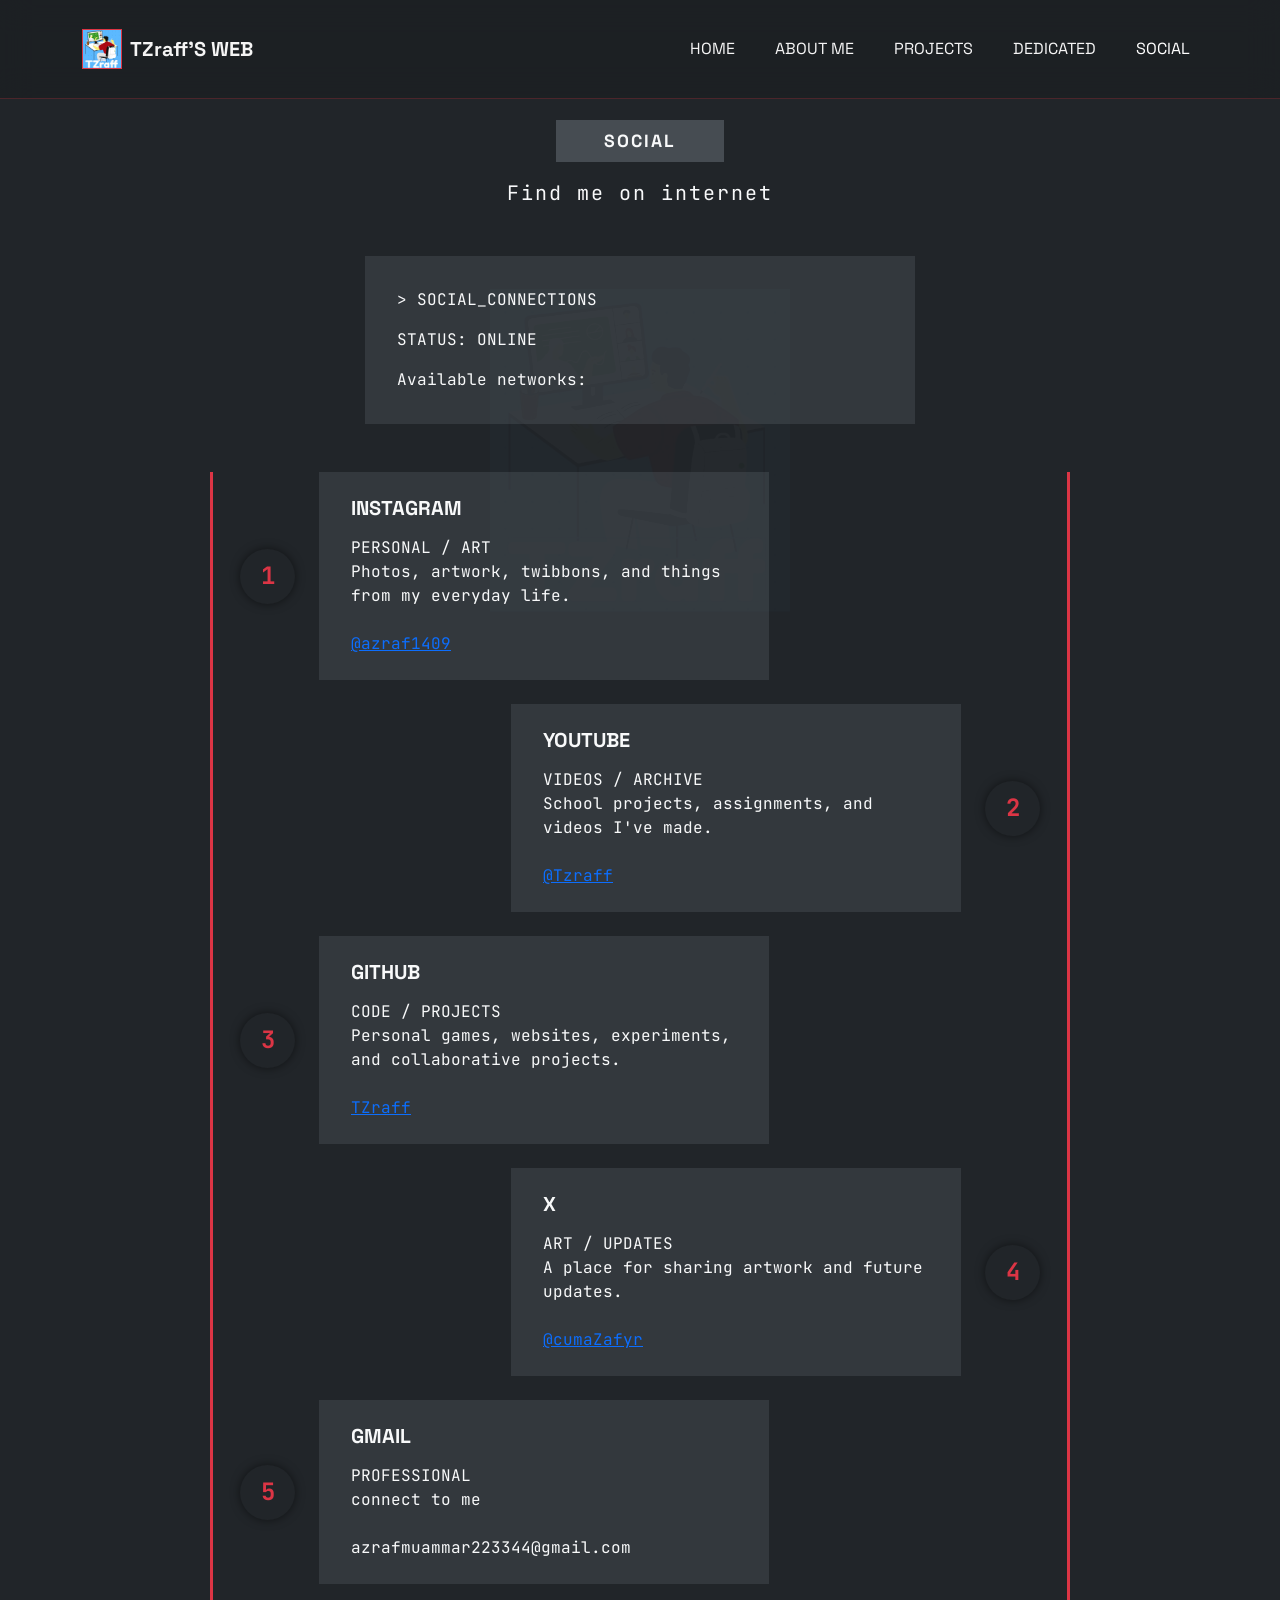
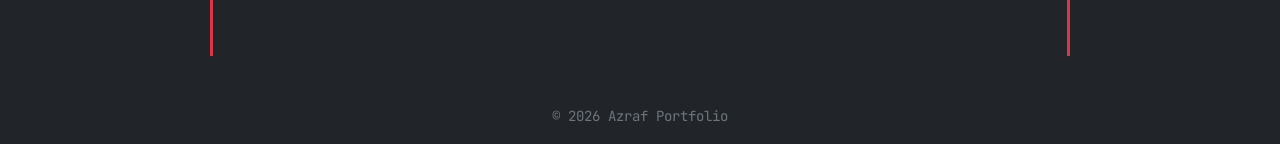
<file: social.html>
<!DOCTYPE html>
<html lang="en">
<head>
    <meta charset="utf-8">
    <meta name="viewport" content="width=device-width, initial-scale=1">
    <title>Social - Azraf's Website</title>
    <link rel="icon" href="assets/logo TZraff.jpeg">
    <link href="assets/bootstrap-5.3.8-dist/bootstrap-5.3.8-dist/css/bootstrap.min.css" rel="stylesheet">
    <link rel="stylesheet" href="style.css">
    <script src="assets/bootstrap-5.3.8-dist/bootstrap-5.3.8-dist/js/bootstrap.bundle.min.js" defer></script>
    <script src="global.js" defer></script>
</head>
<body class="bg-dark text-light page-monospace">
    <!-- background-web -->
<div class="background-web">
    <img src="assets/logo TZraff.jpeg" alt="">
</div>
    <!-- BAGIAN KEPALA / NAVIGASI -->
    <header>
        <nav class="navbar navbar-expand-lg">
            <div class="container py-3">
                <a class="navbar-brand d-flex align-items-center gap-2" href="index.html">
    <img src="assets/logo TZraff.jpeg" alt="TZraff Logo" class="navbar-logo">
    <strong>TZraff'S WEB</strong>
</a>
                <button class="navbar-toggler" type="button" data-bs-toggle="collapse" data-bs-target="#navbarMenu" aria-controls="navbarMenu" aria-expanded="false" aria-label="Toggle navigation">
                    <span class="navbar-toggler-icon"></span>
                </button>
                <div class="collapse navbar-collapse" id="navbarMenu">
                    <div class="navbar-nav ms-auto gap-lg-4">
                        <a class="nav-link text-uppercase" href="index.html">HOME</a>
                        <a class="nav-link text-uppercase" href="about.html">ABOUT ME</a>
                        <a class="nav-link text-uppercase" href="projects.html">PROJECTS</a>
                        <a class="nav-link text-uppercase" href="dedicated.html">DEDICATED</a>
                        <a class="nav-link text-uppercase active" href="social.html">SOCIAL</a>
                    </div>
                </div>
            </div>
        </nav>
    </header>

    <!-- KONTEN UTAMA -->
    <main class="container mt-5 pt-5 text-center">
        
        <!-- TITLE SECTION -->
        <section class="mt-4 mb-5">
            <div class="heading-box mb-3">SOCIAL</div>
            <p class="fs-5 tracking-wide">Find me on internet</p>
        </section>

        <!-- TERMINAL BOX SECTION -->
        <section class="mb-5">
            <div class="social-terminal mx-auto text-start">
                <p class="mb-3">&gt; SOCIAL_CONNECTIONS</p>
                <p class="mb-3">STATUS: ONLINE</p>
                <p class="mb-0">Available networks:</p>
            </div>
        </section>

        <!-- SOCIAL LINKS ZIG-ZAG SECTION -->
        <section class="social-wrapper social-frame mx-auto mb-5 pb-5">
            
            <!-- Item 1: Instagram (Kiri) -->
            <div class="d-flex align-items-center justify-content-start mb-4 social-item-left">
                <div class="social-number me-md-4 me-3">1</div>
                <div class="social-card text-start">
                    <h5 class="fw-bold mb-3">INSTAGRAM</h5>
                    <p class="mb-4">PERSONAL / ART<br>Photos, artwork, twibbons, and things from my everyday life.</p>
                    <a class="mb-0" href="https://www.instagram.com/azraf1409/" target="_blank">@azraf1409</a>
                </div>
            </div>

            <!-- Item 2: YouTube (Kanan) -->
            <div class="d-flex align-items-center justify-content-end mb-4 social-item-right">
                <div class="social-card text-start">
                    <h5 class="fw-bold mb-3">YOUTUBE</h5>
                    <p class="mb-4">VIDEOS / ARCHIVE<br>School projects, assignments, and videos I've made.</p>
                    <a class="mb-0" href="https://www.youtube.com/@Tzraff" target="_blank">@Tzraff</a>
                </div>
                <div class="social-number ms-md-4 ms-3">2</div>
            </div>

            <!-- Item 3: Github (Kiri) -->
            <div class="d-flex align-items-center justify-content-start mb-4 social-item-left">
                <div class="social-number me-md-4 me-3">3</div>
                <div class="social-card text-start">
                    <h5 class="fw-bold mb-3">GITHUB</h5>
                    <p class="mb-4">CODE / PROJECTS<br>Personal games, websites, experiments, and collaborative projects.</p>
                    <a class="mb-0" href="https://github.com/TZraff" target="_blank">TZraff</a>
                </div>
            </div>

            <!-- Item 4: X / Twitter (Kanan) -->
            <div class="d-flex align-items-center justify-content-end mb-4 social-item-right">
                <div class="social-card text-start">
                    <h5 class="fw-bold mb-3">X</h5>
                    <p class="mb-4">ART / UPDATES<br>A place for sharing artwork and future updates.</p>
                    <a class="mb-0" href="https://x.com/cumaZafyr" target="_blank">@cumaZafyr</a>
                </div>
                <div class="social-number ms-md-4 ms-3">4</div>
            </div>

            <!-- Item 2: Email (Kiri) -->
            <div class="d-flex align-items-center justify-content-start mb-4 social-item-left">
                <div class="social-number me-md-4 me-3">5</div>
                <div class="social-card text-start">
                    <h5 class="fw-bold mb-3">GMAIL</h5>
                    <p class="mb-4">PROFESSIONAL<br>connect to me</p>
                    <p class="mb-0">azrafmuammar223344@gmail.com</p>
                </div>
            </div>

        </section>

    </main>
        <!-- FOOTER -->
    <footer class="container text-center mt-5 mb-3 text-secondary">
      <small>&copy; 2026 Azraf Portfolio</small>
    </footer>

    
</body>
</html>
</file>
<file: style.css>
/*
 * PORTFOLIO STYLESHEET
 * --------------------------------------------------
 * Organized by:
 * 1. Global typography
 * 2. Header & navigation
 * 3. General / About
 * 4. Timeline
 * 5. Projects
 * 6. The Closed Eyes
 * 7. Responsive rules
 * 8. Social
 * 9. Background decoration
 * --------------------------------------------------
 */

/* =========================================
   GLOBAL TYPOGRAPHY
   ========================================= */

@import url('https://fonts.googleapis.com/css2?family=Inter:wght@400;500;600;700&family=JetBrains+Mono:wght@400;500;600;700&family=Space+Grotesk:wght@400;500;600;700&display=swap');

body {
    font-family: 'Inter', sans-serif;
}

h1,
h2,
h3,
h4,
h5,
h6,
.navbar,
.heading-box,
.title-box-gray,
.game-title {
    font-family: 'Space Grotesk', sans-serif;
}

.page-monospace {
    font-family: 'JetBrains Mono', monospace;
}

/* =========================================
   HEADER & NAVBAR
   ========================================= */

header {
    position: fixed;
    top: 0;
    left: 0;
    width: 100%;
    z-index: 1000;

    background-color: rgba(23, 25, 28, 0.4);
    backdrop-filter: blur(16px);
    -webkit-backdrop-filter: blur(16px);

    border-bottom: 1px solid rgba(220, 53, 69, 0.25);

    transform: translateY(0);
    transition: transform 0.3s ease;
}

header.navbar-hidden {
    transform: translateY(-100%);
}

main {
    padding-top: 100px;
}

.navbar .nav-link {
    color: #f5f5f5;
}

.navbar .nav-link:hover {
    color: #dc3545;
}

.navbar .nav-link.active {
    color: #ffffff;
}
.navbar-logo {
    width: 40px;
    height: 40px;
    object-fit: cover;
    border: 1px solid #dc3545;
}
.navbar .navbar-brand {
    color: #f5f5f5;
}

.navbar-toggler-icon {
    background-image: url("data:image/svg+xml,%3csvg xmlns='http://www.w3.org/2000/svg' viewBox='0 0 30 30'%3e%3cpath stroke='rgba%28255,255,255,1%29' stroke-linecap='round' stroke-miterlimit='10' stroke-width='2' d='M4 7h22M4 15h22M4 23h22'/%3e%3c/svg%3e");
}

.scroll-reveal {
    opacity: 0;
    filter: blur(8px) grayscale(1);
    transform: translateY(25px) scale(0.99);

    transition:
        opacity 0.7s ease,
        filter 0.7s ease,
        transform 0.7s ease;
}

.scroll-reveal.show {
    opacity: 1;
    filter: blur(0) grayscale(0);
    transform: translateY(0) scale(1);
}

/* =========================================
   GENERAL / ABOUT
   ========================================= */

.col-md-4 .card {
    color: #f5f5f5;
    text-decoration: none;
}

.foto-about {
    height: 250px;
}

.foto-about-academic-consistency {
    width: 100%;
    max-width: 500px;
    height: 250px;
}

.poster-lomba {
    height: 350px;
}

.kotak-home {
    display: flex;
    flex-direction: column;
    background-color: rgba(108, 117, 125, 0.25);
    max-width: 500px;   /* Atur angka ini (misal: 400px atau 500px) sesuai ukuran kecil yang Anda inginkan */
    margin: 0 auto;
}

.kotak-home img {
    width: 100%;
    height: auto;
    display: block;
}

.kotak-home .border {
    height: 100%;
    display: flex;
    flex-direction: column;
    justify-content: space-between;
    background-color: transparent !important;
    border: none !important;
    padding: 0 !important; /* Menghilangkan jarak putih di sekeliling gambar */

}

.kolom-teks-tengah {
    display: flex;
    align-items: center;
    justify-content: center;
    text-align: center;
}

.photo-caption {
    display: block;
    width: 100%;

    margin: 0;
    padding: 6px 10px;

    color: rgba(245, 245, 245, 0.55);
    font-size: 0.7rem;
    text-align: left;
}
/* =========================================
   TIMELINE
   ========================================= */

.timeline {
    position: relative;
    max-width: 900px;
    padding: 20px 0;
}

.timeline-track {
    position: absolute;
    top: 20px;
    bottom: 20px;
    left: 50%;
    width: 3px;

    background-color: #dc3545;

    transform: translateX(-50%);
}

.timeline-item {
    display: grid;
    grid-template-columns: 1fr 60px 1fr;
    align-items: center;

    position: relative;
    min-height: 150px;
}

.timeline-year {
    text-align: right;
    padding-right: 25px;
}

.timeline-year span {
    display: inline-block;

    background-color: rgba(108, 117, 125, 0.25);

    padding: 5px 15px;
}

.timeline-marker {
    display: flex;
    justify-content: center;
    align-items: center;

    position: relative;
    z-index: 2;
}

.timeline-dot {
    width: 20px;
    height: 20px;

    border-radius: 50%;

    background-color: #dc3545;
    border: 4px solid #212529;
}

.timeline-content {
    background-color: rgba(108, 117, 125, 0.25);

    padding: 15px;
    margin-left: 15px;

    text-align: center;
}

.timeline-content h5 {
    margin-bottom: 5px;
}

.timeline-content p {
    font-size: 0.875rem;
    margin-bottom: 0;
}

/* =========================================
   PROJECTS - GENERAL
   ========================================= */

.projects-header {
    max-width: 900px;

    margin-left: auto;
    margin-right: auto;
}

.projects-title,
.projects-description {
    display: inline-block;
}

.projects-list {
    max-width: 1100px;

    margin-left: auto;
    margin-right: auto;
}

.project-item {
    position: relative;
}

.project-item.sembunyi {
    display: none;
}

.project-filter {
    max-width: 520px;
    margin-left: auto;
    margin-right: auto;
    padding: 0.45rem;
    background-color: rgba(108, 117, 125, 0.25);
}

.filter-btn {
    flex: 1 1 0;
    min-width: 5.5rem;
    padding: 0.4rem 0.75rem;
    border: 0;
    background-color: transparent;
    color: #f5f5f5;
    cursor: pointer;
    font-family: 'Space Grotesk', sans-serif;
    font-size: 0.8rem;
    font-weight: 700;
    letter-spacing: 0.12em;
    text-transform: uppercase;
}

.filter-btn:hover,
.filter-btn:focus-visible {
    color: #dc3545;
    outline: none;
}

.filter-btn.aktif {
    background-color: rgba(108, 117, 125, 0.5);
    color: #f5f5f5;
    box-shadow: inset 0 -2px 0 #dc3545;
}

.project-marker {
    min-height: 300px;
}

.project-number {
    width: 50px;
    height: 50px;

    display: flex;
    justify-content: center;
    align-items: center;

    position: relative;
    z-index: 2;

    background-color: #212529;
    color: #dc3545;

    border-radius: 50%;

    font-size: 1.5rem;
    font-weight: bold;

    box-shadow: 0 0 10px rgba(0, 0, 0, 0.5);
}

.project-line {
    width: 25px;
    min-height: 250px;

    flex-grow: 1;

    background-color: #212529;
}

.project-image {
    min-height: 300px;

    background-color: rgba(108, 117, 125, 0.25);
}

.project-image-content {
    width: 100%;
    height: 100%;

    display: block;

    object-fit: contain;
}

.project-placeholder {
    color: #212529;
}

.project-tag {
    display: inline-block;

    background-color: rgba(108, 117, 125, 0.25);

    padding: 0.25rem 0.5rem;

    color: rgb(225, 125, 125);

    font-size: 0.875rem;
    font-weight: bold;
}

/* =========================================
   PROJECT INFORMATION
   ========================================= */

.project-info-label {
    color: #f5f5f5;
}

.project-info-text {
    padding: 0.25rem 0.5rem;

    color: rgb(225, 125, 125);

    font-size: 0.875rem;
    font-weight: bold;
}

.project-info-box {
    display: flex;

    max-width: 350px;

    background-color: rgba(108, 117, 125, 0.5);

    color: #212529;
}

.project-info-accent {
    width: 8px;
    flex-shrink: 0;

    background-color: #212529;
}

/* =========================================
   THE CLOSED EYES
   ========================================= */

/* ---------- Typography & Title ---------- */

.title-box-gray {
    display: inline-block;

    background-color: rgba(108, 117, 125, 0.5);

    padding: 0.2rem 2.5rem;

    font-weight: bold;
    font-size: 1.25rem;
    letter-spacing: 3px;
}

.game-title {
    font-size: 2.5rem;
    font-weight: bold;
    letter-spacing: 4px;
}

.subtitle-box-inverted {
    display: inline-block;

    background-color: #f5f5f5;
    color: #212529;

    padding: 2px 10px;

    font-size: 0.85rem;
    font-weight: bold;
}

.tracking-wide {
    letter-spacing: 2px;
}

.heading-box {
    display: inline-block;

    background-color: rgba(108, 117, 125, 0.5);

    padding: 0.5rem 3rem;

    font-weight: bold;
    font-size: 1.1rem;
    letter-spacing: 2px;
}

.content-box-gray {
    max-width: 900px;

    background-color: rgba(108, 117, 125, 0.25);

    padding: 2.5rem;
}

/* ---------- Dividers ---------- */

.divider-thick {
    width: 100%;
    height: 40px;

    display: flex;
    align-items: center;

    position: relative;

    background-color: #111;
}

.divider-thick::after {
    content: "";

    width: 100%;
    height: 8px;

    background-color: #dc3545;
}

.divider-barbell {
    width: 100%;
    height: 8px;

    position: relative;

    margin: 5rem 0;

    background-color: #dc3545;

    border-radius: 4px;
}

.divider-barbell::before,
.divider-barbell::after {
    content: "";

    width: 35px;
    height: 35px;

    position: absolute;
    top: 50%;

    background-color: #111;

    border-radius: 50%;

    transform: translateY(-50%);
}

.divider-barbell::before {
    left: -10px;
}

.divider-barbell::after {
    right: -10px;
}

/* ---------- Flowchart ---------- */

.flowchart-wrapper {
    max-width: 700px;
}

.flowchart-pill {
    display: inline-block;

    min-width: 180px;

    background-color: rgba(108, 117, 125, 0.5);

    padding: 12px 30px;

    border-radius: 50px;

    font-weight: bold;

    text-align: center;
}

.flowchart-line-vertical,
.flowchart-line-vertical-drop {
    width: 1px;
    height: 35px;

    background-color: #f5f5f5;
}

.flowchart-line-vertical {
    margin: 0 auto;
}

.flowchart-line-horizontal {
    width: 60%;
    height: 35px;

    position: relative;
    margin: 0 auto;

    background-color: transparent;
}

.flowchart-line-horizontal::before {
    content: "";

    position: absolute;
    top: 0;
    left: 0;

    width: 100%;
    height: 1px;

    background-color: #f5f5f5;
}

.flowchart-branches .flowchart-branch {
    width: 45%;
}

/* ---------- Info Cards & Placeholders ---------- */

.info-card {
    height: 100%;

    display: flex;
    flex-direction: column;
    justify-content: center;

    background-color: rgba(108, 117, 125, 0.25);

    padding: 1.5rem 1rem;

    text-align: center;
}

.info-card h5 {
    font-weight: bold;
    font-size: 1rem;
}

.info-card p {
    font-size: 0.85rem;
    margin-bottom: 0;
}

.placeholder-box {
    min-height: 250px;

    display: flex;
    align-items: center;
    justify-content: center;

    background-color: rgba(108, 117, 125, 0.25);

    color: #f5f5f5;

    font-size: 1.2rem;
    font-weight: bold;
}

.placeholder-box-tall {
    min-height: 400px;
}

/* =========================================
   RESPONSIVE - MAX WIDTH 767.98px
   ========================================= */

@media (max-width: 767.98px) {

    /* ---------- Timeline ---------- */

    .timeline {
        padding-left: 20px;
    }

    .timeline-track {
        left: 20px;
        top: 20px;
        bottom: 20px;
    }

    .timeline-item {
        grid-template-columns: 40px 1fr;
        min-height: 150px;
    }

    .timeline-year {
        grid-column: 2;
        grid-row: 1;

        padding: 0 0 8px 15px;

        text-align: left;
    }

    .timeline-marker {
        grid-column: 1;
        grid-row: 1 / span 2;
    }

    .timeline-content {
        grid-column: 2;
        grid-row: 2;

        margin-left: 15px;
    }

    /* ---------- Projects ---------- */

    .project-marker {
        min-height: 300px;
    }

    .project-number {
        width: 45px;
        height: 45px;

        font-size: 1.25rem;
    }

    .project-line {
        width: 20px;
        min-height: 250px;
    }

    .project-image {
        min-height: 250px;
    }

    .project-info-box {
        max-width: 100%;
    }

    /* ---------- The Closed Eyes ---------- */

    .flowchart-line-horizontal {
        width: 80%;
    }

    .game-title {
        font-size: 2rem;
    }
}

/* =========================================
   STYLE KHUSUS HALAMAN: SOCIAL
   ========================================= */

/* Kotak Terminal Status */
.social-terminal {
    background-color: rgba(108, 117, 125, 0.25);
    padding: 2rem;
    max-width: 550px;
}

/* Area Wrapper Zig-zag */
.social-wrapper {
    max-width: 800px;
}

/* Kartu Detail Sosial Media */
.social-card {
    background-color: rgba(108, 117, 125, 0.25);
    padding: 1.5rem 2rem;
    width: 100%;
    max-width: 450px;
    z-index: 10;
}

/* Angka Bulat di sebelah Kartu */
.social-number {
    width: 55px;
    height: 55px;
    background-color: #212529;
    color: #dc3545;
    border-radius: 50%;
    display: flex;
    justify-content: center;
    align-items: center;
    font-size: 1.5rem;
    font-weight: bold;
    flex-shrink: 0;
    box-shadow: 0 0 10px rgba(0, 0, 0, 0.5);
}

/* Responsive: Memperbaiki tata letak di Layar HP (Mobile) */
@media (max-width: 767.98px) {
    /* Membuat item sebelah kanan berubah orientasi agar seragam rata kiri di HP */
    .social-item-right {
        flex-direction: row-reverse;
        justify-content: flex-start !important;
    }

    /* Memindahkan margin angka bulat ketika dibalik */
    .social-item-right .social-number {
        margin-left: 0 !important;
        margin-right: 1rem !important;
    }

    .social-item-left .social-number {
        margin-right: 1rem !important;
    }

    .social-card {
        padding: 1.2rem;
    }
}

.background-web {
    position: fixed;

    top: 50%;
    left: 50%;

    width: 300px;

    transform: translate(-50%, -50%);

    opacity: 0.02;
    pointer-events: none;

    z-index: -1;
}

.background-web img {
    display: block;

    width: 100%;
    height: auto;
}
.social-wrapper {
    position: relative;
}
.social-wrapper::before,
.social-wrapper::after {
    content: "";

    position: absolute;
    top: 0;
    bottom: 0;

    width: 3px;

    background-color: #dc3545;
}

.social-wrapper::before {
    left: -30px;
}

.social-wrapper::after {
    right: -30px;
}
</file>
